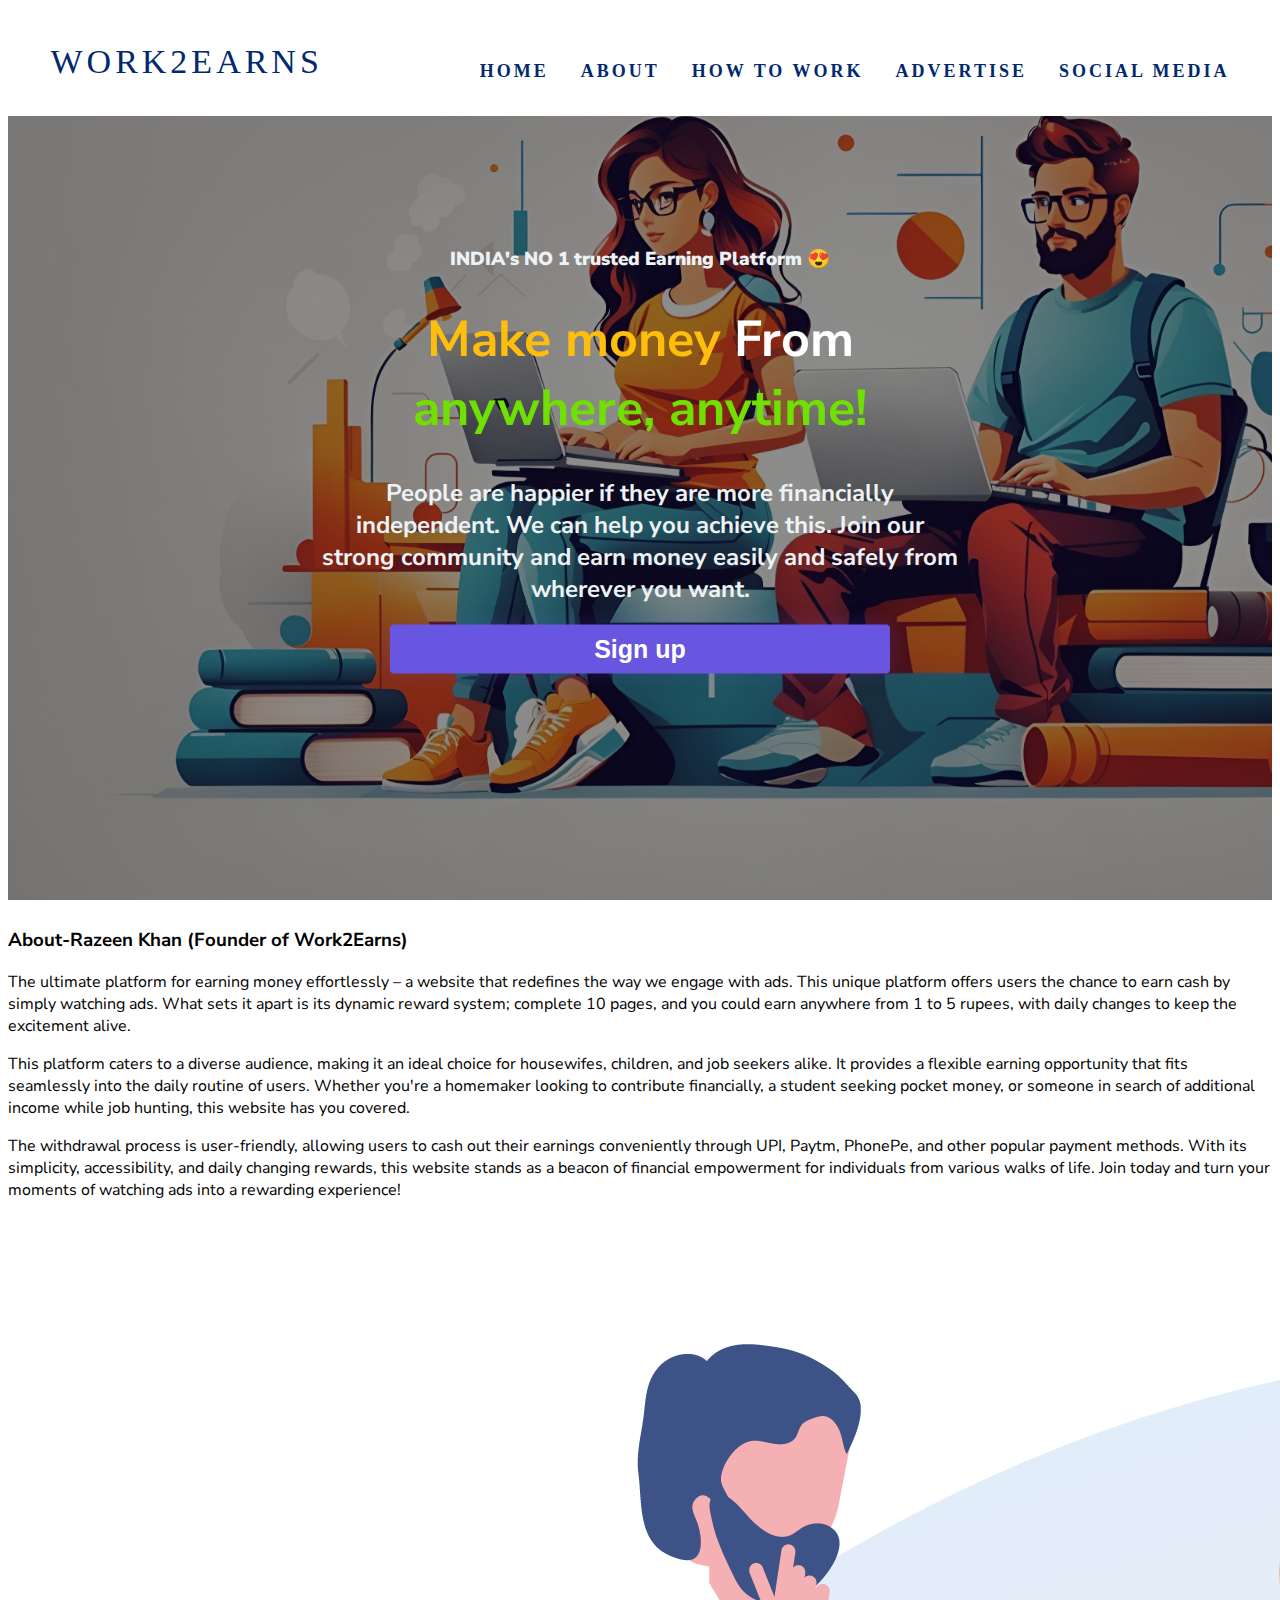
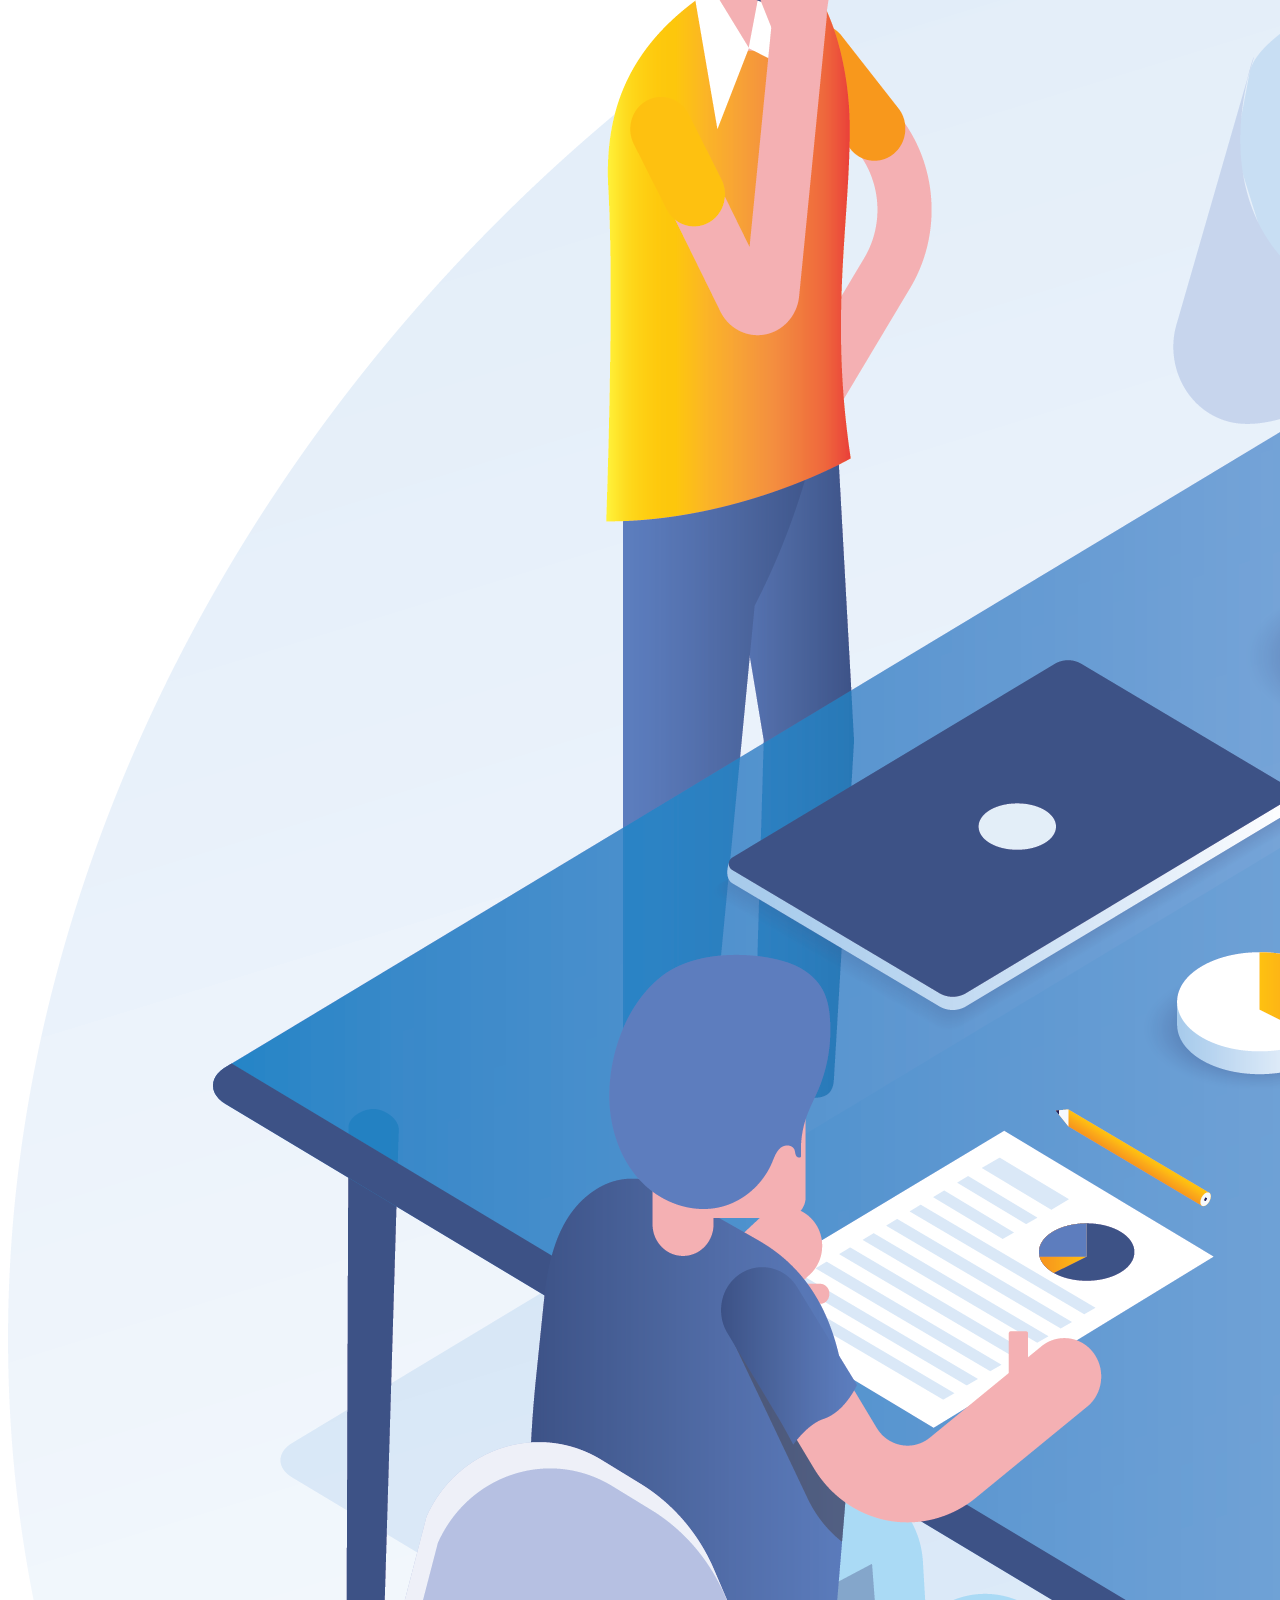
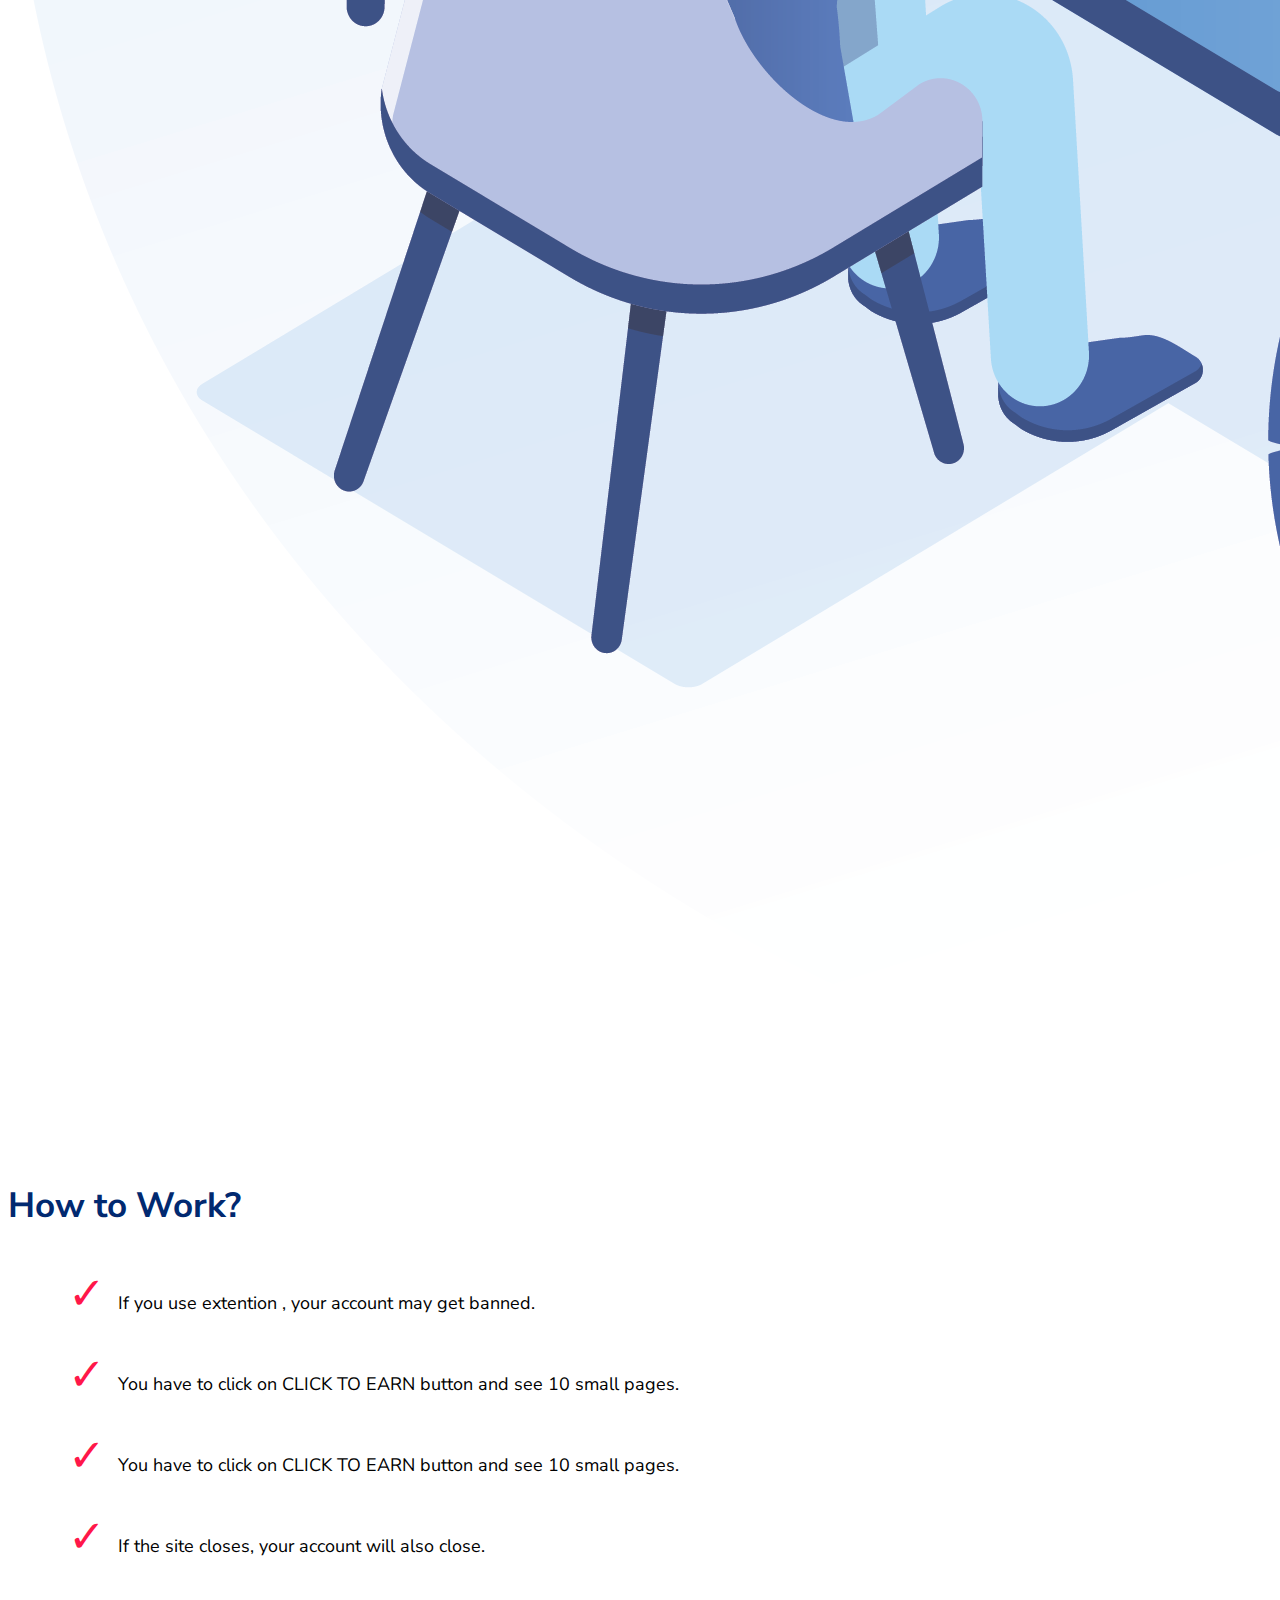
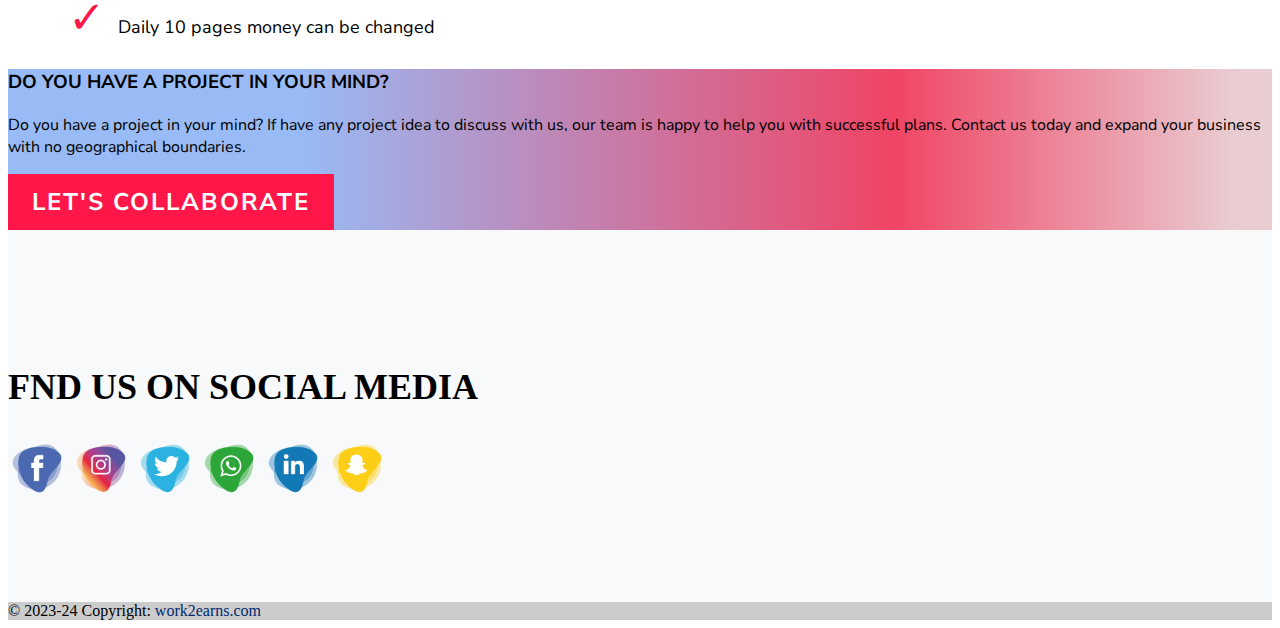
<file: index.html>
<!DOCTYPE html>
<html lang="en">
<head>
    <meta charset="UTF-8">
    <meta name="viewport" content="width=device-width, initial-scale=1.0">
    <title>Work2Earns</title>

    <!-- Bootstrap Cdn -->
    <link href="https://cdn.jsdelivr.net/npm/bootstrap@5.3.2/dist/css/bootstrap.min.css" rel="stylesheet" integrity="sha384-T3c6CoIi6uLrA9TneNEoa7RxnatzjcDSCmG1MXxSR1GAsXEV/Dwwykc2MPK8M2HN" crossorigin="anonymous">

    <link rel="stylesheet" href="./assets/css/style.css">
</head>
<body>
    

<!-- Navbar Starts Here -->


    <nav  class="" >
      <a class="logo" href="index.html">Work2earns</a>
      <div class="mobile-menu">
        <div class="line1"></div>
        <div class="line2"></div>
        <div class="line3"></div>
      </div>
      <ul class="nav-list">
        <li><a href="#hero">Home</a></li>
        <li><a href="#about">About</a></li>
        <li><a href="#howtowork">How to work</a></li>
        <!-- <li><a href="#">Features</a></li> -->  
        <li><a href="#adv">Advertise</a></li>
        <li><a href="#social-media">Social Media</a></li>

      </ul>
    </nav>


<section id="hero">
  <div class="container">

    <div class="row">

      <div class="col hero-text">
        <div class="container">
          <h3 class="pb-1" style="color: #edf2f4;"><b>INDIA's NO 1 trusted Earning Platform 😍</b></h3>
          <h1 class="pb-1">Make money <span style="color:white;"> From</span> <span style="color:#70e000 ;"> anywhere, anytime! </span></h1>
          <h2 class="pb-1 h4" style="color: #edf2f4;" >People are happier if they are more financially independent. We can help you achieve this. Join our strong community and earn money easily and safely from wherever you want.</h2>
          <!-- <button class="btn btn-primary fs-3 px-4 py-2 m-5">Play Store</button>
          <button class="btn btn-warning fs-3 px-4 py-2 m-5"> App Store</button> -->
        </div>    
        <div class="container2">
          <div>
           <a href="./ads1.html" style="text-decoration: none;"> <button class="reg hero-btn">Sign up</button></a>
          </div>
        </div>
      </div>
      <!-- <div class="col-lg-6">  
        <div class="container">
          <img src="./assets/img/first_hero_image.png" class="w-100 hero-img" alt="Hero Img">
        </div>
      </div> -->

    </div>
  </div>
  </section>

    <!-- ============================================================= -->
    <!-- SECTION STARTS HERE  -->
    <!-- ============================================================= -->
    <section id="about">
      <div class="container shadow-lg p-5 m-5" data-aos="flip-up">
        
        <h3 class="title2">About-Razeen Khan (Founder of Work2Earns)</h3>

        <p class="para">The ultimate platform for earning money effortlessly – a website that redefines the way we engage with ads. This unique platform offers users the chance to earn cash by simply watching ads. What sets it apart is its dynamic reward system; complete 10 pages, and you could earn anywhere from 1 to 5 rupees, with daily changes to keep the excitement alive.</p>

        <p class="para">This platform caters to a diverse audience, making it an ideal choice for housewifes, children, and job seekers alike. It provides a flexible earning opportunity that fits seamlessly into the daily routine of users. Whether you're a homemaker looking to contribute financially, a student seeking pocket money, or someone in search of additional income while job hunting, this website has you covered.</p>

        <p class="para">The withdrawal process is user-friendly, allowing users to cash out their earnings conveniently through UPI, Paytm, PhonePe, and other popular payment methods. With its simplicity, accessibility, and daily changing rewards, this website stands as a beacon of financial empowerment for individuals from various walks of life. Join today and turn your moments of watching ads into a rewarding experience!</p>
      </div>
    </section>
    <!-- ============================================================= -->
    <!-- SECTION ENDS HERE  -->
    <!-- ============================================================= -->
<section id="howtowork">
  <div class="container my-5">
    <div class="row">
      <div class="col-lg-6" data-aos="zoom-in-right">
        <img src="./assets/img/about-us.png" class="img-fluid"/>
      </div>
      <!--  -->
      <div class="col-lg-6" data-aos="zoom-in-left">
        <h3 class="title  text-center">How to Work?</h3>
        <ul class="property">
          <li>
            <span style="color: #ff1749; font-size:45px;">✓ </span>If you use extention , your account may get banned.

          </li>
          <li>
            <span style="color: #ff1749; font-size:45px;">✓ </span> You have to click on CLICK TO EARN  button and see 10 small pages.
          </li>
          <li>
            <span style="color: #ff1749; font-size:45px;">✓ </span>You have to click on CLICK TO EARN  button and see 10 small pages. 
          </li>
          <li>
            <span style="color: #ff1749; font-size:45px;">✓ </span>If the site closes, your account will also close.
          </li>
          <li>
            <span style="color: #ff1749; font-size:45px;">✓ </span>Daily 10 pages money can be changed

          </li>
        </ul>
      </div>
    </div>
   </div> 
  </section>
    <!--  -->

    <!-- ============================================================= -->
    <!-- SECTION STARTS HERE  -->
    <!-- ============================================================= -->

    <section id="adv">
      
      <div class="row p-5" style="background: linear-gradient(90deg, rgba(142,180,245,0.908000700280112) 23%, rgba(238,42,79,0.8799894957983193) 70%, rgba(230,198,204,0.8799894957983193) 97%);">
        
        <div class="col-lg-8 col-sm-12">
          
          <h3 class="title2 px-5">DO YOU HAVE A PROJECT IN YOUR MIND?</h3>
          <p class="para px-5">Do you have a project in your mind? If have any project idea to discuss with us, our team is happy to help you with successful plans. Contact us today and expand your business with no geographical boundaries.</p>
        </div>

        <div class="col-lg-4 col-sm-12 ">
          
        <button class="btn title2 contact-btn px-4 py-2">
         LET'S COLLABORATE
         </button>

        </div>
        
      </div>      

    </section>

    <!-- ============================================================= -->
    <!-- SECTION ENDS HERE  -->
    <!-- ============================================================= -->
<!-- Social Media Section -->
<section id="social-media">
	<div class="container text-center">
		<p>FND US ON SOCIAL MEDIA</p>
		<div class="social-icons">
			<a href="https://www.facebook.com/people/Perfect-Enterprises-Washim/100069347734131/"><img src=".\assets\img\facebook-icon.png"></a>
			<a href="#"><img src=".\assets\img\instagram-icon.png"></a>
			<a href="#"><img src=".\assets\img\twitter-icon.png"></a>
			<a href="https://api.whatsapp.com/send/?phone=917028053339&text=great+work&type=phone_number&app_absent=0"><img src=".\assets\img\whatsapp-icon.png"></a>
			<a href="#"><img src=".\assets\img\linkedin-icon.png"></a>
			<a href="#"><img src=".\assets\img\snapchat-icon.png"></a>
		</div>
	</div>
</section>



<footer class="bg-light text-center text-lg-start">
  <!-- Copyright -->
  <div class="text-center p-3" style="background-color: rgba(0, 0, 0, 0.2);">
    © 2023-24 Copyright:
    <a class="text-dark" href="https://mdbootstrap.com/">work2earns.com</a>
  </div>
  <!-- Copyright -->
</footer>






<script src="./assets/js/mobile-navbar.js"></script>
<!-- Bootstrap Cdn -->
<script src="https://cdn.jsdelivr.net/npm/bootstrap@5.3.2/dist/js/bootstrap.bundle.min.js" integrity="sha384-C6RzsynM9kWDrMNeT87bh95OGNyZPhcTNXj1NW7RuBCsyN/o0jlpcV8Qyq46cDfL" crossorigin="anonymous"></script>
</body>
</html>
</file>
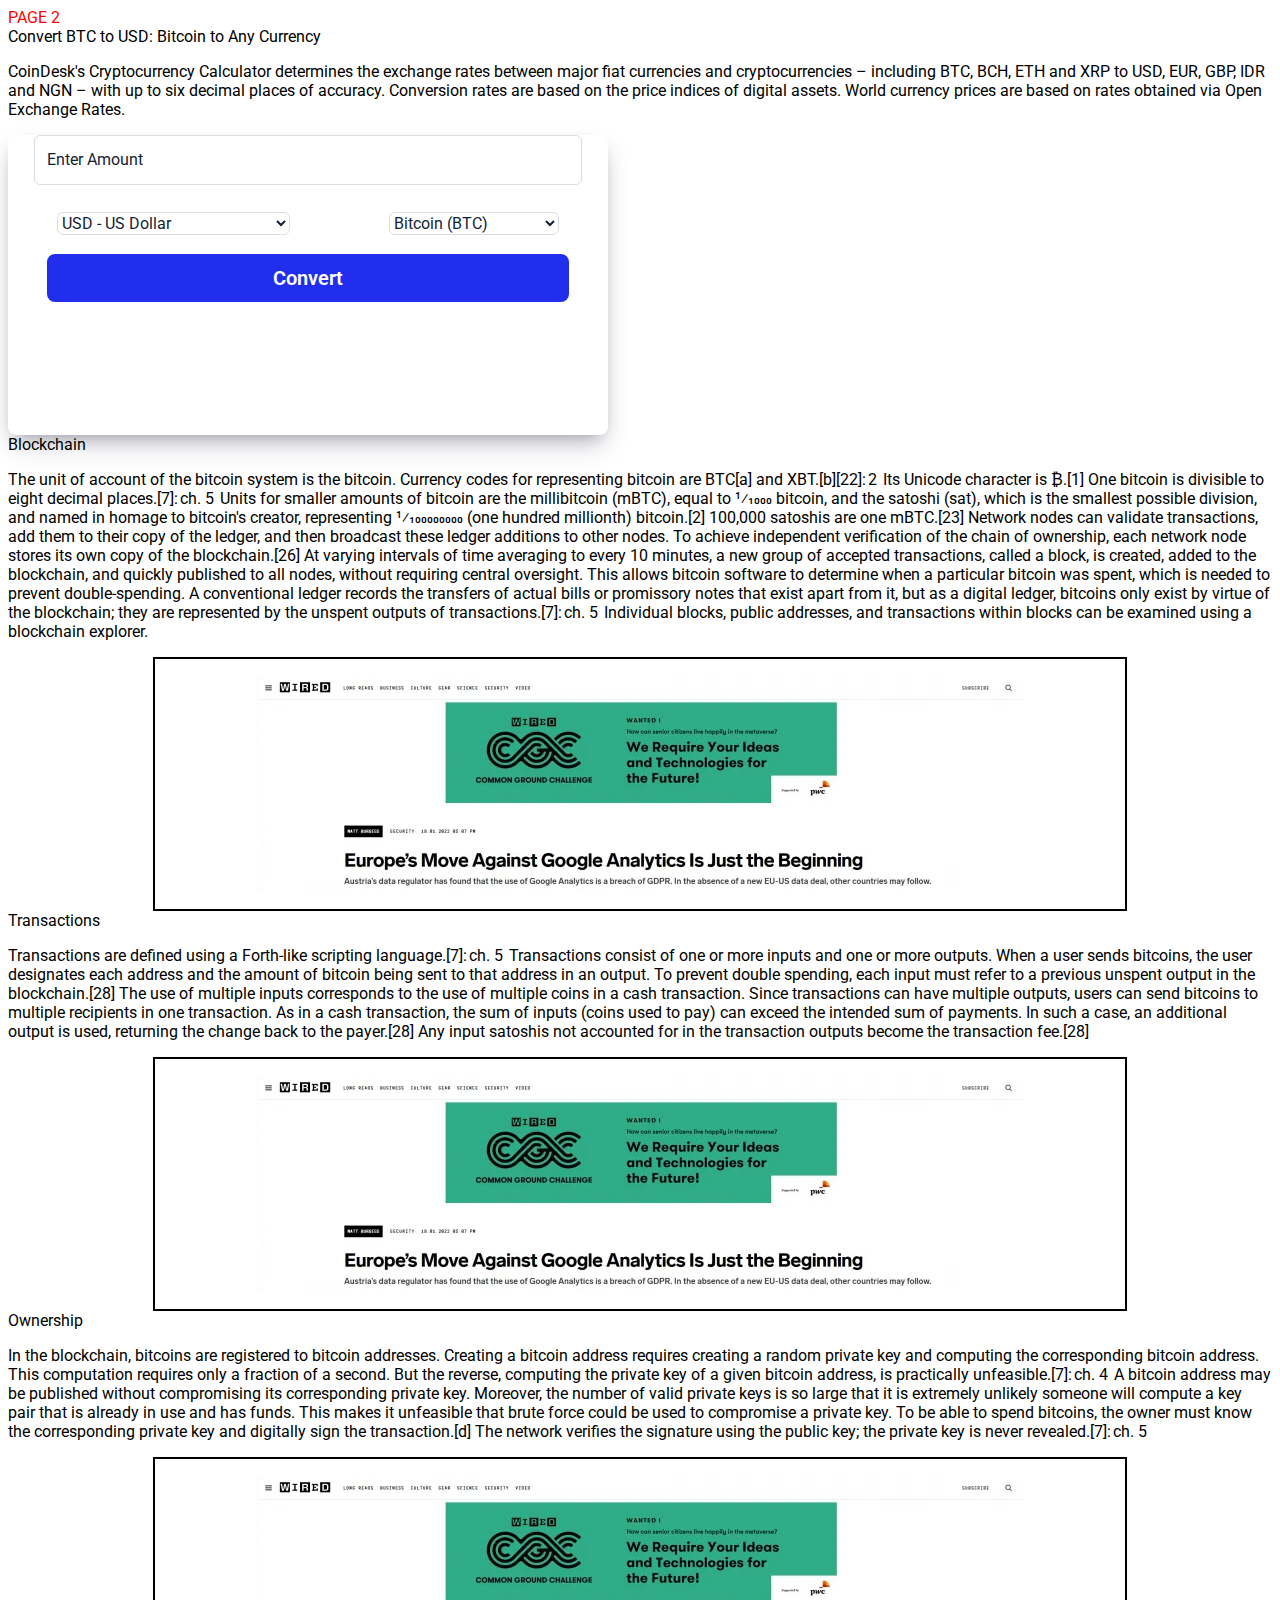
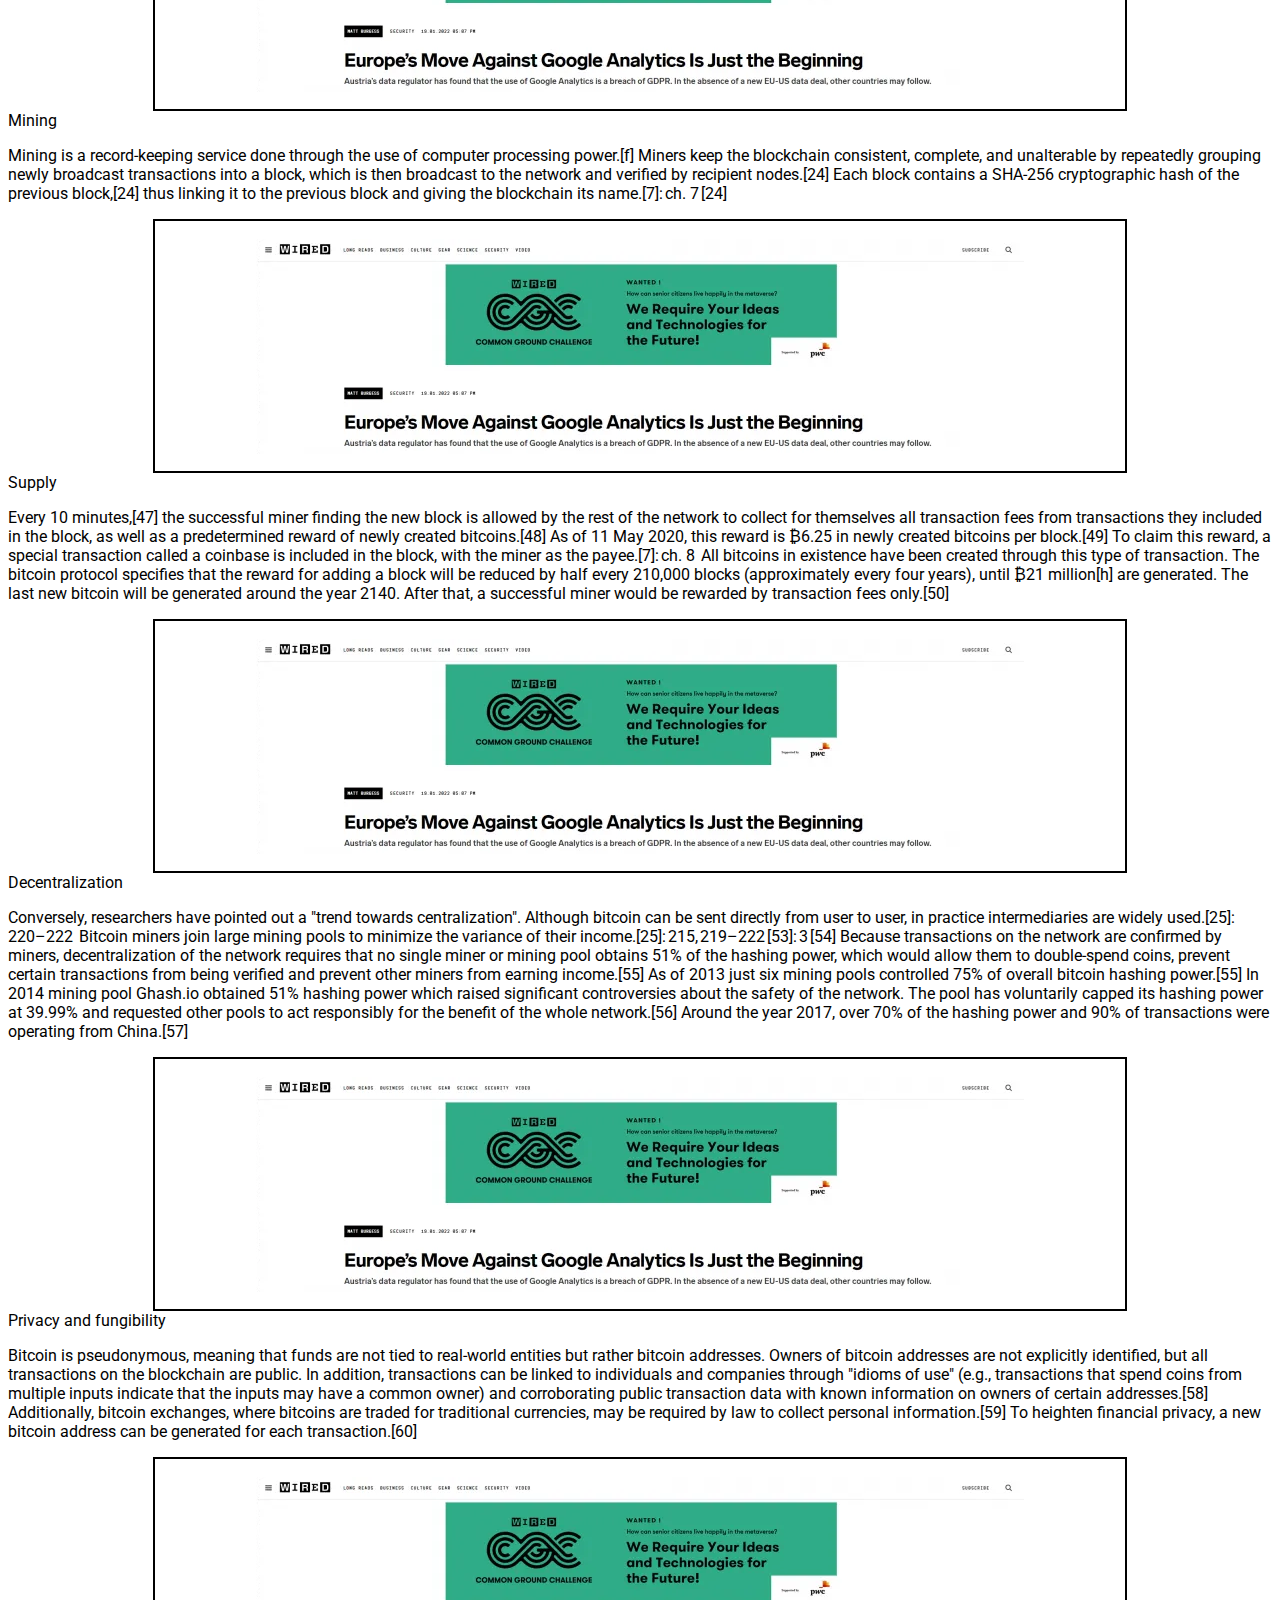
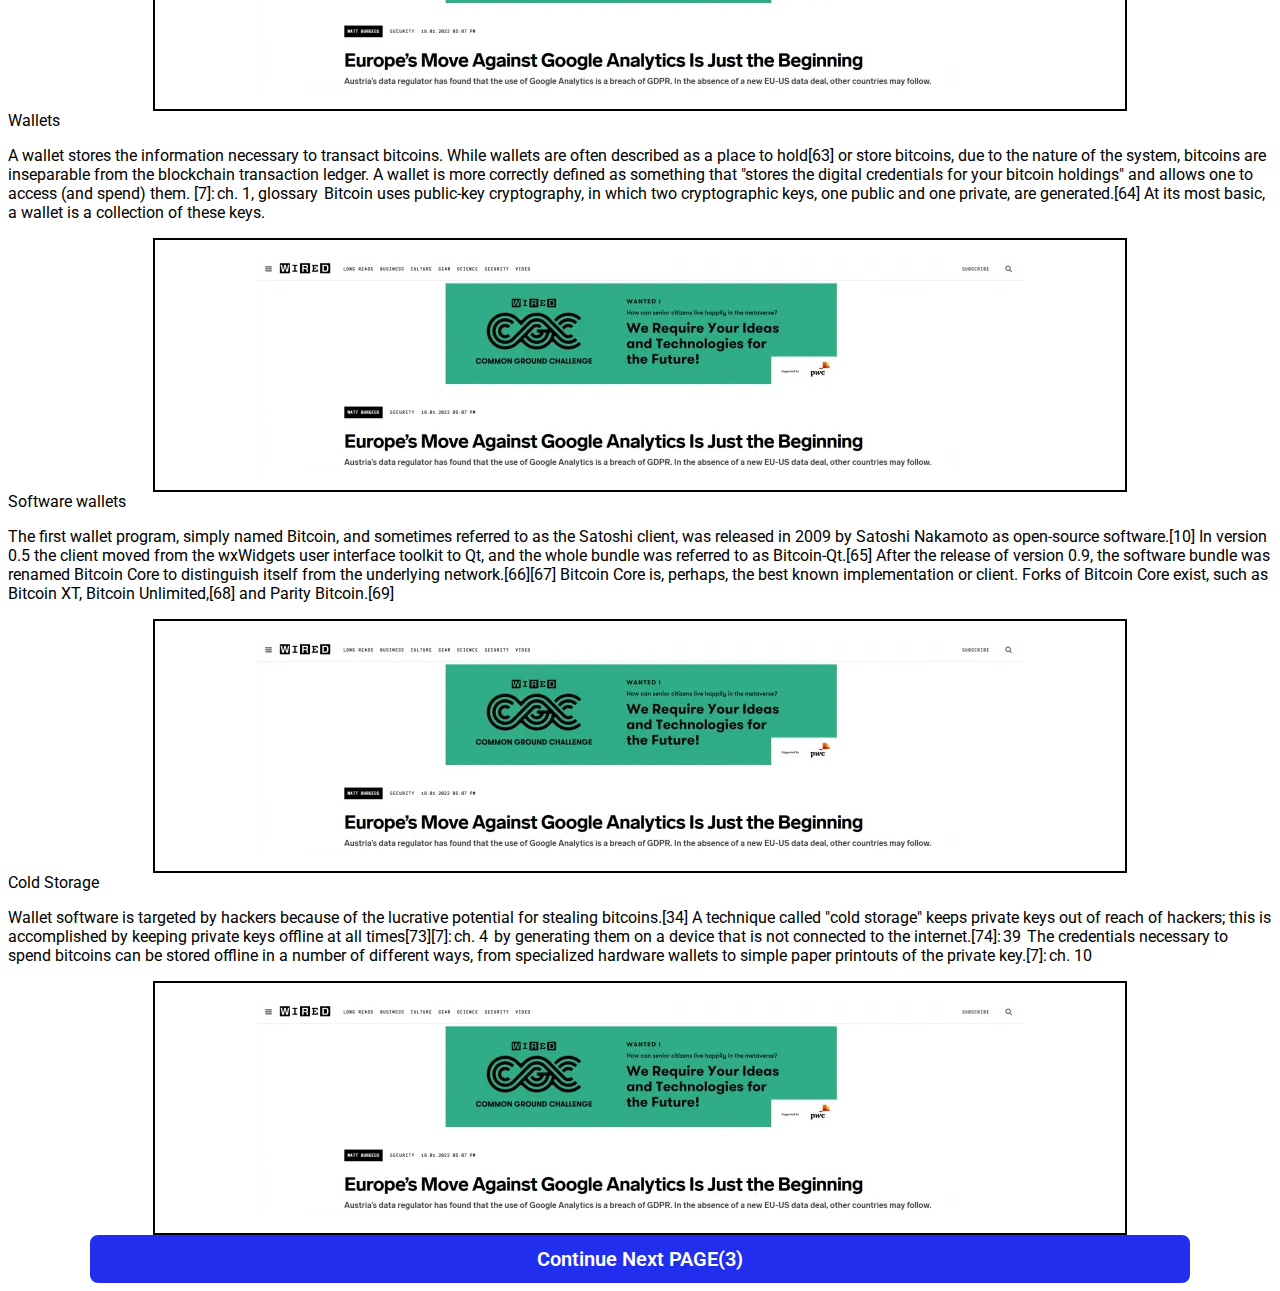
<file: ads2.html>
<!DOCTYPE html>
<html lang="en">
<head>
    <meta charset="UTF-8">
    <meta name="viewport" content="width=device-width, initial-scale=1.0">
    <title>Work2Earns</title>

    <!-- Bootstrap Cdn -->
    <link href="https://cdn.jsdelivr.net/npm/bootstrap@5.3.2/dist/css/bootstrap.min.css" rel="stylesheet" integrity="sha384-T3c6CoIi6uLrA9TneNEoa7RxnatzjcDSCmG1MXxSR1GAsXEV/Dwwykc2MPK8M2HN" crossorigin="anonymous">

    <link rel="stylesheet" href="./assets/css/ads.css">
</head>
<body>
    <!-- <div class="ads-block d-flex justify-content-center" >
      <img src="./assets/img/ads/970x250-in-situ-min-768x215.webp" alt="">
    </div> -->

    <div class="h1 text-center m-5">
        <span style="color: red;">PAGE 2</span>
      </div>
<div class="container">
  <div class="h1">
      Convert BTC to USD: Bitcoin to Any Currency
    </div>
  <p>CoinDesk's Cryptocurrency Calculator determines the exchange rates between major fiat currencies and cryptocurrencies – including BTC, BCH, ETH and XRP to USD, EUR, GBP, IDR and NGN – with up to six decimal places of accuracy. Conversion rates are based on the price indices of digital assets. World currency prices are based on rates obtained via Open Exchange Rates.</p>
</div>
        
    <div class="convertor d-flex justify-content-center my-5"> 
        <div class="container1" py-4>
    
            <form action="">
    
                <input type="text" name="amount" id="amount" placeholder="Enter Amount" required>
    
                <label id="fromCurrencyName"></label>
                <div id="select-field">
    
                    <select name="fromCurrency" id="fromCurrency" onchange="showFromCurrencyName()">
                        <option value="USD" selected="">USD - US Dollar</option>
                        <option value="EUR">EUR - Euro</option>
                        <option value="GBP">GBP - British Pound</option>
                        <option value="CAD">CAD - Canadian Dollar</option>
                        <option value="AUD">AUD - Australian Dollar</option>
                        <option value="JPY">JPY - Japanese Yen</option>
                        <option value="INR">INR - India Rupee</option>
                        <option value="NZD">NZD - New Zealand Dollar</option>
                        <option value="CHF">CHF - Swiss Franc</option>
                        <option value="ZAR">ZAR - South African Rand</option>
                        <option value="BGN">BGN - Bulgarian Lev</option>
                        <option value="SGD">SGD - Singapore Dollar</option>
                        <option value="HKD">HKD - Hong Kong Dollar</option>
                        <option value="SEK">SEK - Swedish Krona</option>
                        <option value="THB">THB - Thai Baht</option>
                        <option value="HUF">HUF - Hungarian Forint</option>
                        <option value="CNY">CNY - Chinese Yuan Renminbi</option>
                        <option value="NOK">NOK - Norwegian Krone</option>
                        <option value="MXN">MXN - Mexican Peso</option>
                        <option value="GHS">GHS - Ghanians Cedi</option>
                        <option value="NGN">NGN - Nigerian Naira</option>
                    </select>
        
                    
                    <select name="toCurrency" id="toCurrency" onchange="showCurrencyName()">
                        <option value="BTC">Bitcoin (BTC)</option>
                        <option value="ETH">Ethereum (ETH)</option>
                        <option value="USDT">Tether (USDT)</option>
                        <option value="BNB">Binance Coin (BNB)</option>
                        <option value="USDC">USD Coin (USDC)</option>
                        <option value="XRP">XRP (XRP)</option>
                        <option value="BUSD">Binance USD (BUSD)</option>
                        <option value="ADA">cardano (ADA)</option>
                        <option value="DOGE">Dogecoin (DOGE)</option>
                        <option value="MATIC">Polygon (MATIC)</option>
                        <option value="SOL">Solana (SOL)</option>
                        <option value="DOT">Polkadot (DOT)</option>
                        <option value="SHIB">Shiba Inu (SHIB)</option>
                        <option value="LTC">Litecoin (LTC)</option>
                        <option value="TRX">Tron (TRX)</option>
                        <option value="AVAX">Avalanche (AVAX)</option>
                    </select>
    
                </div>
    
                <br>
    
                <button type="button" id="convert" class="primary-btn">
                    Convert
                </button>
    
            </form>
    
            <p id="result"></p>
        </div>
      </div>

      <div class="container">
        <div class="h1">
          Blockchain
        </div>
        <p>The unit of account of the bitcoin system is the bitcoin. Currency codes for representing bitcoin are BTC[a] and XBT.[b][22]: 2  Its Unicode character is ₿.[1] One bitcoin is divisible to eight decimal places.[7]: ch. 5  Units for smaller amounts of bitcoin are the millibitcoin (mBTC), equal to 1⁄1000 bitcoin, and the satoshi (sat), which is the smallest possible division, and named in homage to bitcoin's creator, representing 1⁄100000000 (one hundred millionth) bitcoin.[2] 100,000 satoshis are one mBTC.[23]
          Network nodes can validate transactions, add them to their copy of the ledger, and then broadcast these ledger additions to other nodes. To achieve independent verification of the chain of ownership, each network node stores its own copy of the blockchain.[26] At varying intervals of time averaging to every 10 minutes, a new group of accepted transactions, called a block, is created, added to the blockchain, and quickly published to all nodes, without requiring central oversight. This allows bitcoin software to determine when a particular bitcoin was spent, which is needed to prevent double-spending. A conventional ledger records the transfers of actual bills or promissory notes that exist apart from it, but as a digital ledger, bitcoins only exist by virtue of the blockchain; they are represented by the unspent outputs of transactions.[7]: ch. 5 

          Individual blocks, public addresses, and transactions within blocks can be examined using a blockchain explorer.
        </p>
      </div>
      <div class="ads-block d-flex justify-content-center" >
        <img src="./assets/img/ads/970x250-in-situ-min-768x215.webp" alt="">
      </div>

      <div class="container">
        <div class="h1">
          Transactions
        </div>
        <p>
          Transactions are defined using a Forth-like scripting language.[7]: ch. 5  Transactions consist of one or more inputs and one or more outputs. When a user sends bitcoins, the user designates each address and the amount of bitcoin being sent to that address in an output. To prevent double spending, each input must refer to a previous unspent output in the blockchain.[28] The use of multiple inputs corresponds to the use of multiple coins in a cash transaction. Since transactions can have multiple outputs, users can send bitcoins to multiple recipients in one transaction. As in a cash transaction, the sum of inputs (coins used to pay) can exceed the intended sum of payments. In such a case, an additional output is used, returning the change back to the payer.[28] Any input satoshis not accounted for in the transaction outputs become the transaction fee.[28]
        </p>
      </div>
      <div class="ads-block d-flex justify-content-center" >
        <img src="./assets/img/ads/970x250-in-situ-min-768x215.webp" alt="">
      </div>

      <div class="container">
        <div class="h1">
          Ownership
        </div>
        <p>
          In the blockchain, bitcoins are registered to bitcoin addresses. Creating a bitcoin address requires creating a random private key and computing the corresponding bitcoin address. This computation requires only a fraction of a second. But the reverse, computing the private key of a given bitcoin address, is practically unfeasible.[7]: ch. 4  A bitcoin address may be published without compromising its corresponding private key. Moreover, the number of valid private keys is so large that it is extremely unlikely someone will compute a key pair that is already in use and has funds. This makes it unfeasible that brute force could be used to compromise a private key. To be able to spend bitcoins, the owner must know the corresponding private key and digitally sign the transaction.[d] The network verifies the signature using the public key; the private key is never revealed.[7]: ch. 5 
        </p>
      </div>
      <div class="ads-block d-flex justify-content-center" >
        <img src="./assets/img/ads/970x250-in-situ-min-768x215.webp" alt="">
      </div>

      <div class="container">
        <div class="h1">
          Mining
        </div>
        <p>Mining is a record-keeping service done through the use of computer processing power.[f] Miners keep the blockchain consistent, complete, and unalterable by repeatedly grouping newly broadcast transactions into a block, which is then broadcast to the network and verified by recipient nodes.[24] Each block contains a SHA-256 cryptographic hash of the previous block,[24] thus linking it to the previous block and giving the blockchain its name.[7]: ch. 7 [24]
        </p>
      </div>
      <div class="ads-block d-flex justify-content-center" >
        <img src="./assets/img/ads/970x250-in-situ-min-768x215.webp" alt="">
      </div>
      <div class="container">
        <div class="h1">
          Supply
        </div>
        <p>Every 10 minutes,[47] the successful miner finding the new block is allowed by the rest of the network to collect for themselves all transaction fees from transactions they included in the block, as well as a predetermined reward of newly created bitcoins.[48] As of 11 May 2020, this reward is ₿6.25 in newly created bitcoins per block.[49] To claim this reward, a special transaction called a coinbase is included in the block, with the miner as the payee.[7]: ch. 8  All bitcoins in existence have been created through this type of transaction. The bitcoin protocol specifies that the reward for adding a block will be reduced by half every 210,000 blocks (approximately every four years), until ₿21 million[h] are generated. The last new bitcoin will be generated around the year 2140. After that, a successful miner would be rewarded by transaction fees only.[50]
        </p>
      </div>
      <div class="ads-block d-flex justify-content-center" >
        <img src="./assets/img/ads/970x250-in-situ-min-768x215.webp" alt="">
      </div>


      <div class="container">
        <div class="h1">
          Decentralization
        </div>
        <p>Conversely, researchers have pointed out a "trend towards centralization". Although bitcoin can be sent directly from user to user, in practice intermediaries are widely used.[25]: 220–222  Bitcoin miners join large mining pools to minimize the variance of their income.[25]: 215, 219–222 [53]: 3 [54] Because transactions on the network are confirmed by miners, decentralization of the network requires that no single miner or mining pool obtains 51% of the hashing power, which would allow them to double-spend coins, prevent certain transactions from being verified and prevent other miners from earning income.[55] As of 2013 just six mining pools controlled 75% of overall bitcoin hashing power.[55] In 2014 mining pool Ghash.io obtained 51% hashing power which raised significant controversies about the safety of the network. The pool has voluntarily capped its hashing power at 39.99% and requested other pools to act responsibly for the benefit of the whole network.[56] Around the year 2017, over 70% of the hashing power and 90% of transactions were operating from China.[57]

        </p>
      </div>
      <div class="ads-block d-flex justify-content-center" >
        <img src="./assets/img/ads/970x250-in-situ-min-768x215.webp" alt="">
      </div>

      <div class="container">
        <div class="h1">
          Privacy and fungibility

        </div>
        <p>Bitcoin is pseudonymous, meaning that funds are not tied to real-world entities but rather bitcoin addresses. Owners of bitcoin addresses are not explicitly identified, but all transactions on the blockchain are public. In addition, transactions can be linked to individuals and companies through "idioms of use" (e.g., transactions that spend coins from multiple inputs indicate that the inputs may have a common owner) and corroborating public transaction data with known information on owners of certain addresses.[58] Additionally, bitcoin exchanges, where bitcoins are traded for traditional currencies, may be required by law to collect personal information.[59] To heighten financial privacy, a new bitcoin address can be generated for each transaction.[60]

        </p>
      </div>
      <div class="ads-block d-flex justify-content-center" >
        <img src="./assets/img/ads/970x250-in-situ-min-768x215.webp" alt="">
      </div>

      <div class="container">
        <div class="h1">
          Wallets
        </div>
        <p>A wallet stores the information necessary to transact bitcoins. While wallets are often described as a place to hold[63] or store bitcoins, due to the nature of the system, bitcoins are inseparable from the blockchain transaction ledger. A wallet is more correctly defined as something that "stores the digital credentials for your bitcoin holdings" and allows one to access (and spend) them. [7]: ch. 1, glossary  Bitcoin uses public-key cryptography, in which two cryptographic keys, one public and one private, are generated.[64] At its most basic, a wallet is a collection of these keys.

        </p>
      </div>
      <div class="ads-block d-flex justify-content-center" >
        <img src="./assets/img/ads/970x250-in-situ-min-768x215.webp" alt="">
      </div>


      <div class="container">
        <div class="h1">
          Software wallets

        </div>
        <p>The first wallet program, simply named Bitcoin, and sometimes referred to as the Satoshi client, was released in 2009 by Satoshi Nakamoto as open-source software.[10] In version 0.5 the client moved from the wxWidgets user interface toolkit to Qt, and the whole bundle was referred to as Bitcoin-Qt.[65] After the release of version 0.9, the software bundle was renamed Bitcoin Core to distinguish itself from the underlying network.[66][67] Bitcoin Core is, perhaps, the best known implementation or client. Forks of Bitcoin Core exist, such as Bitcoin XT, Bitcoin Unlimited,[68] and Parity Bitcoin.[69]

        </p>
      </div>
      <div class="ads-block d-flex justify-content-center" >
        <img src="./assets/img/ads/970x250-in-situ-min-768x215.webp" alt="">
      </div>


      <div class="container">
        <div class="h1">
          Cold Storage
        </div>
        <p>Wallet software is targeted by hackers because of the lucrative potential for stealing bitcoins.[34] A technique called "cold storage" keeps private keys out of reach of hackers; this is accomplished by keeping private keys offline at all times[73][7]: ch. 4  by generating them on a device that is not connected to the internet.[74]: 39  The credentials necessary to spend bitcoins can be stored offline in a number of different ways, from specialized hardware wallets to simple paper printouts of the private key.[7]: ch. 10 

        </p>
      </div>
      <div class="ads-block d-flex justify-content-center" >
        <img src="./assets/img/ads/970x250-in-situ-min-768x215.webp" alt="">
      </div>

<div class="container m-5">
  <a href="./ads3.html" style="text-decoration: none;">

    <button type="button" id="nxtpg" class="primary-btn" >
    Continue Next PAGE(3)
    </button>
  </a>

  </div>

<!-- Bitcoin Js -->
<script src="./assets/js/bitconvertor.js"></script>
<!-- Bootstrap Cdn -->
<script src="https://cdn.jsdelivr.net/npm/bootstrap@5.3.2/dist/js/bootstrap.bundle.min.js" integrity="sha384-C6RzsynM9kWDrMNeT87bh95OGNyZPhcTNXj1NW7RuBCsyN/o0jlpcV8Qyq46cDfL" crossorigin="anonymous"></script>
</body>
</html>
</file>
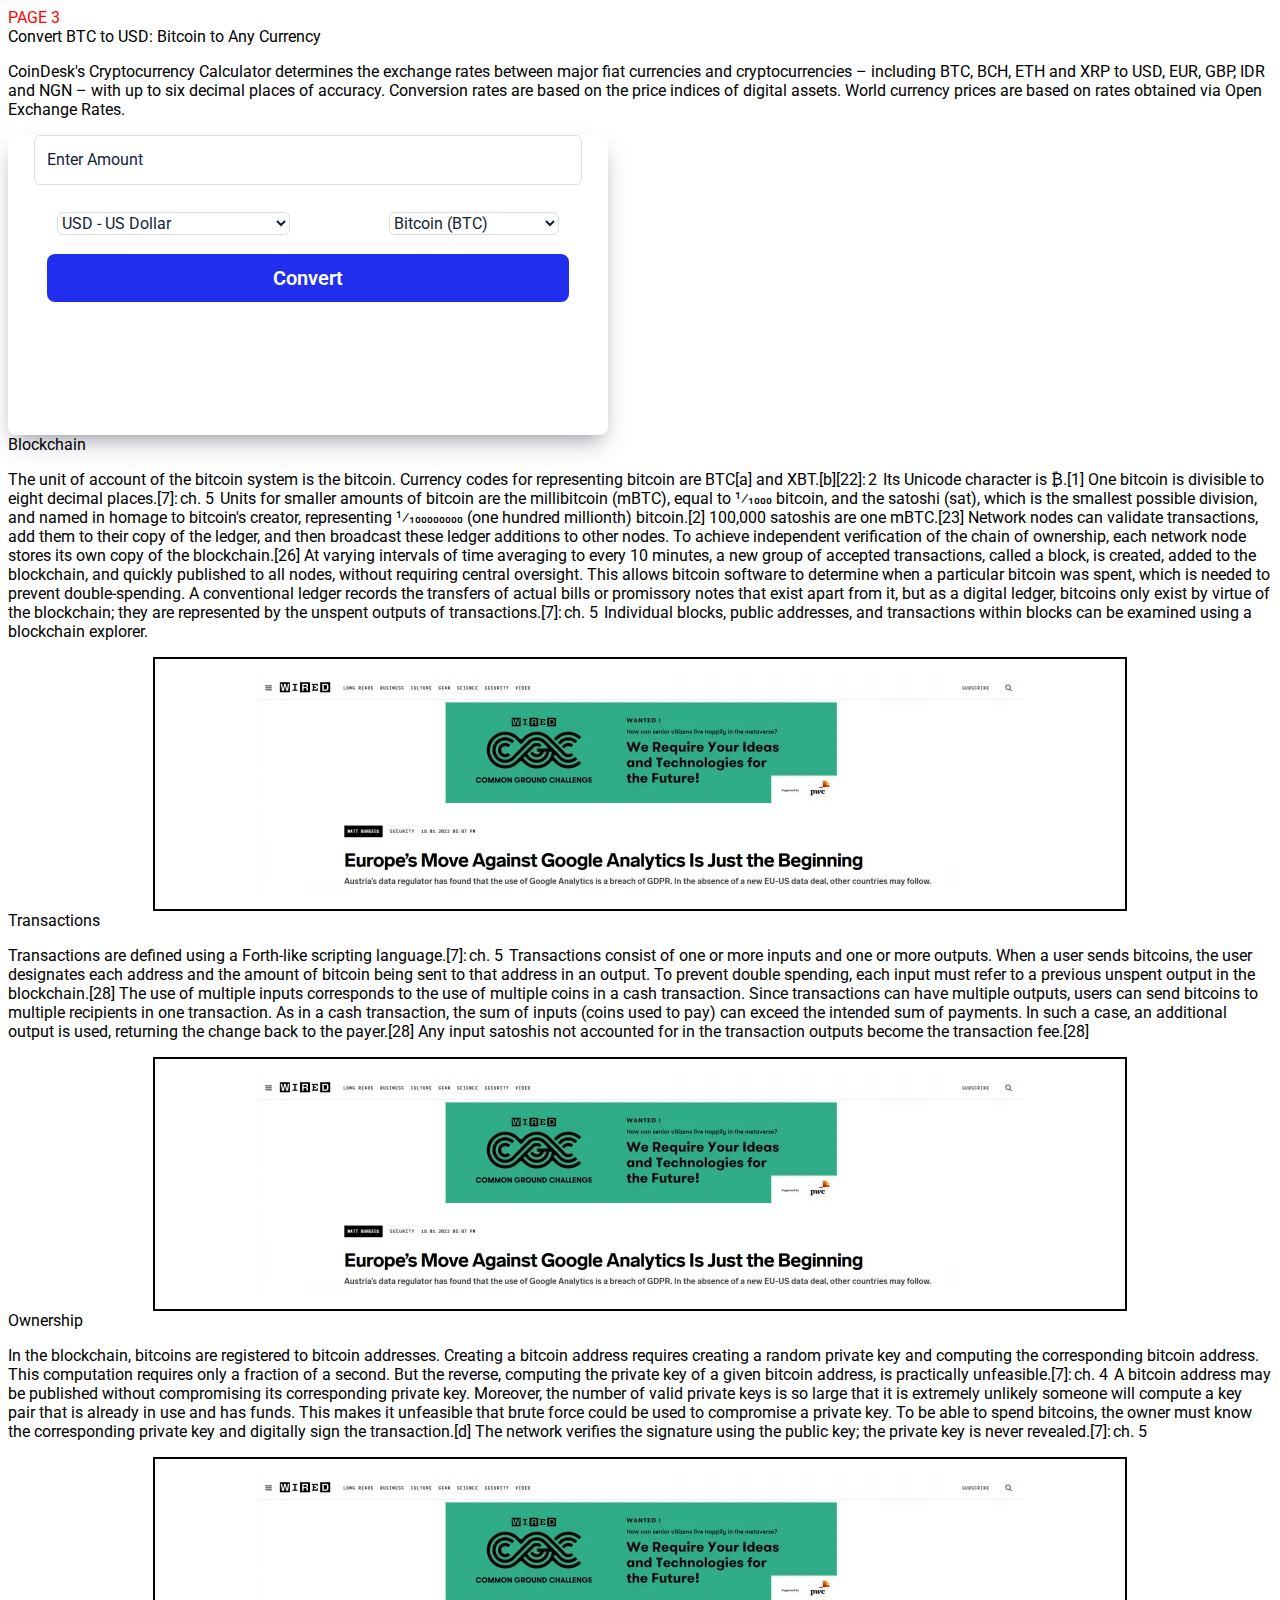
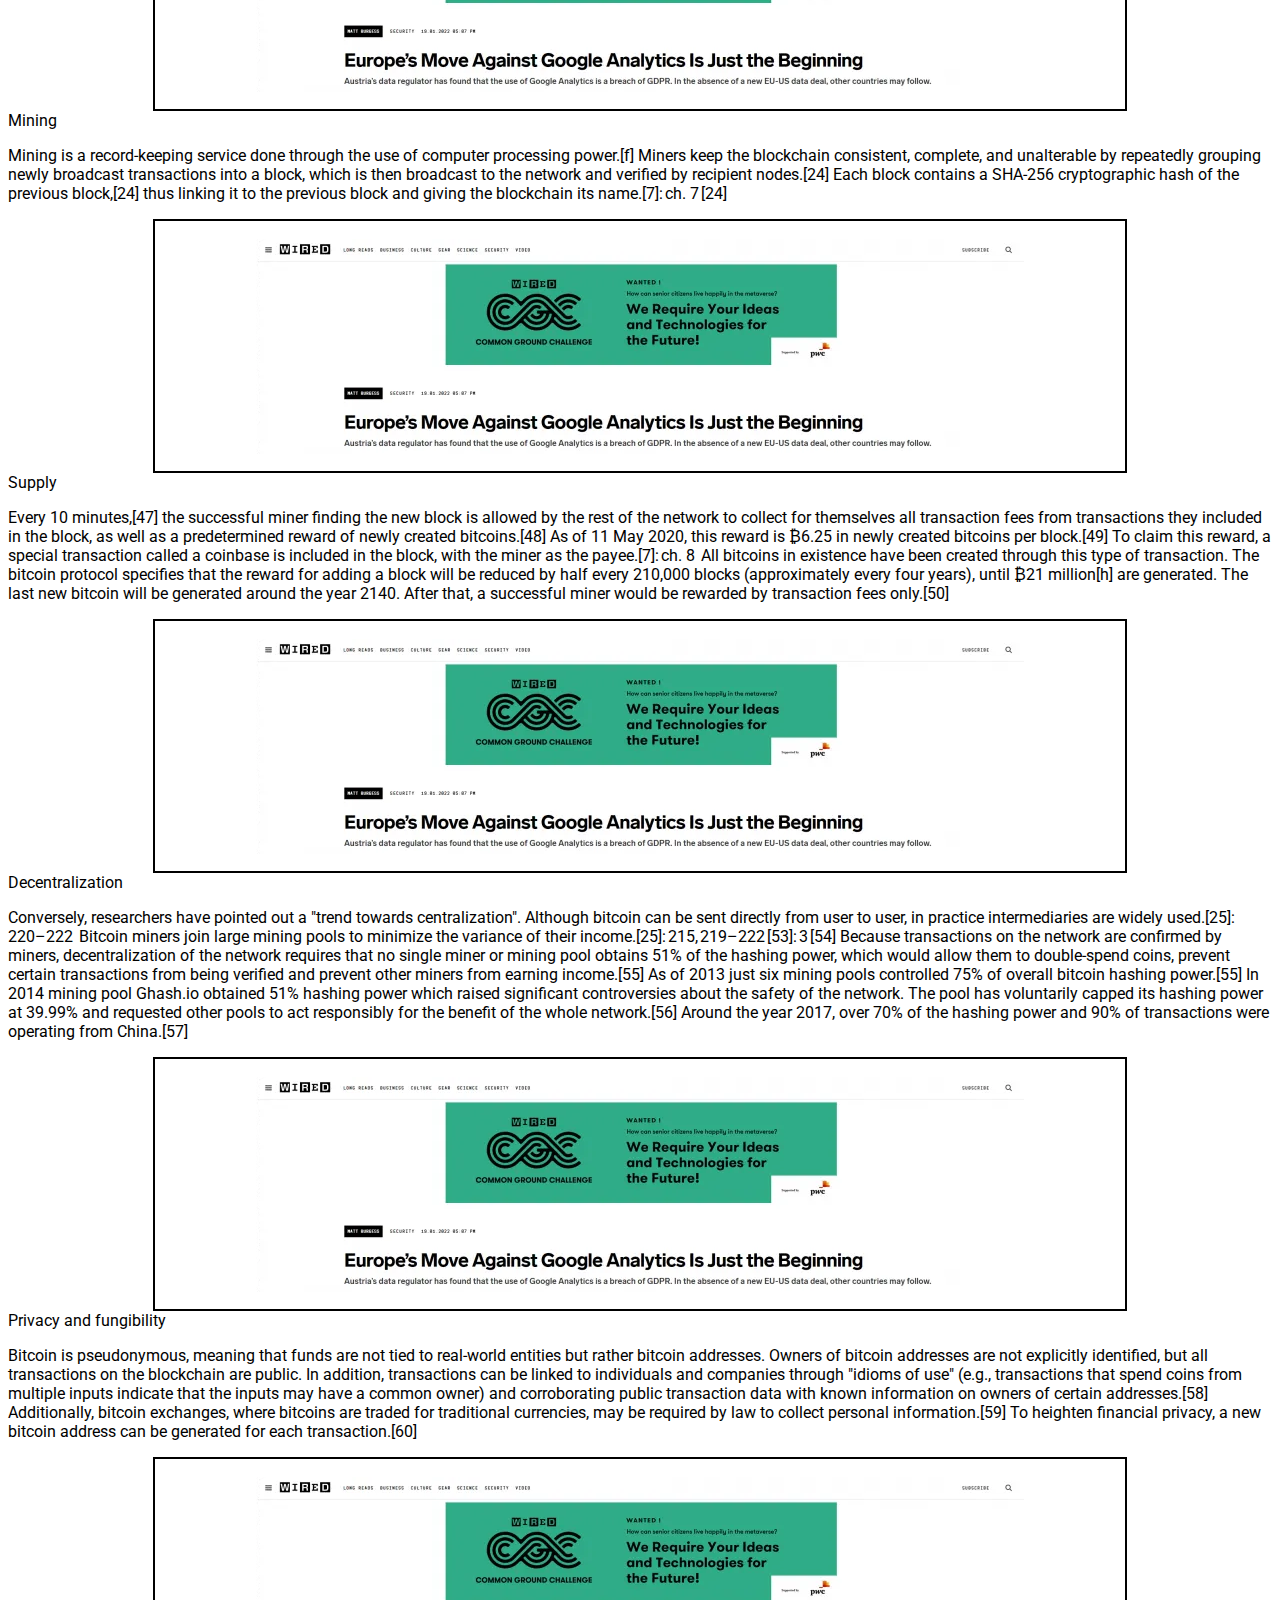
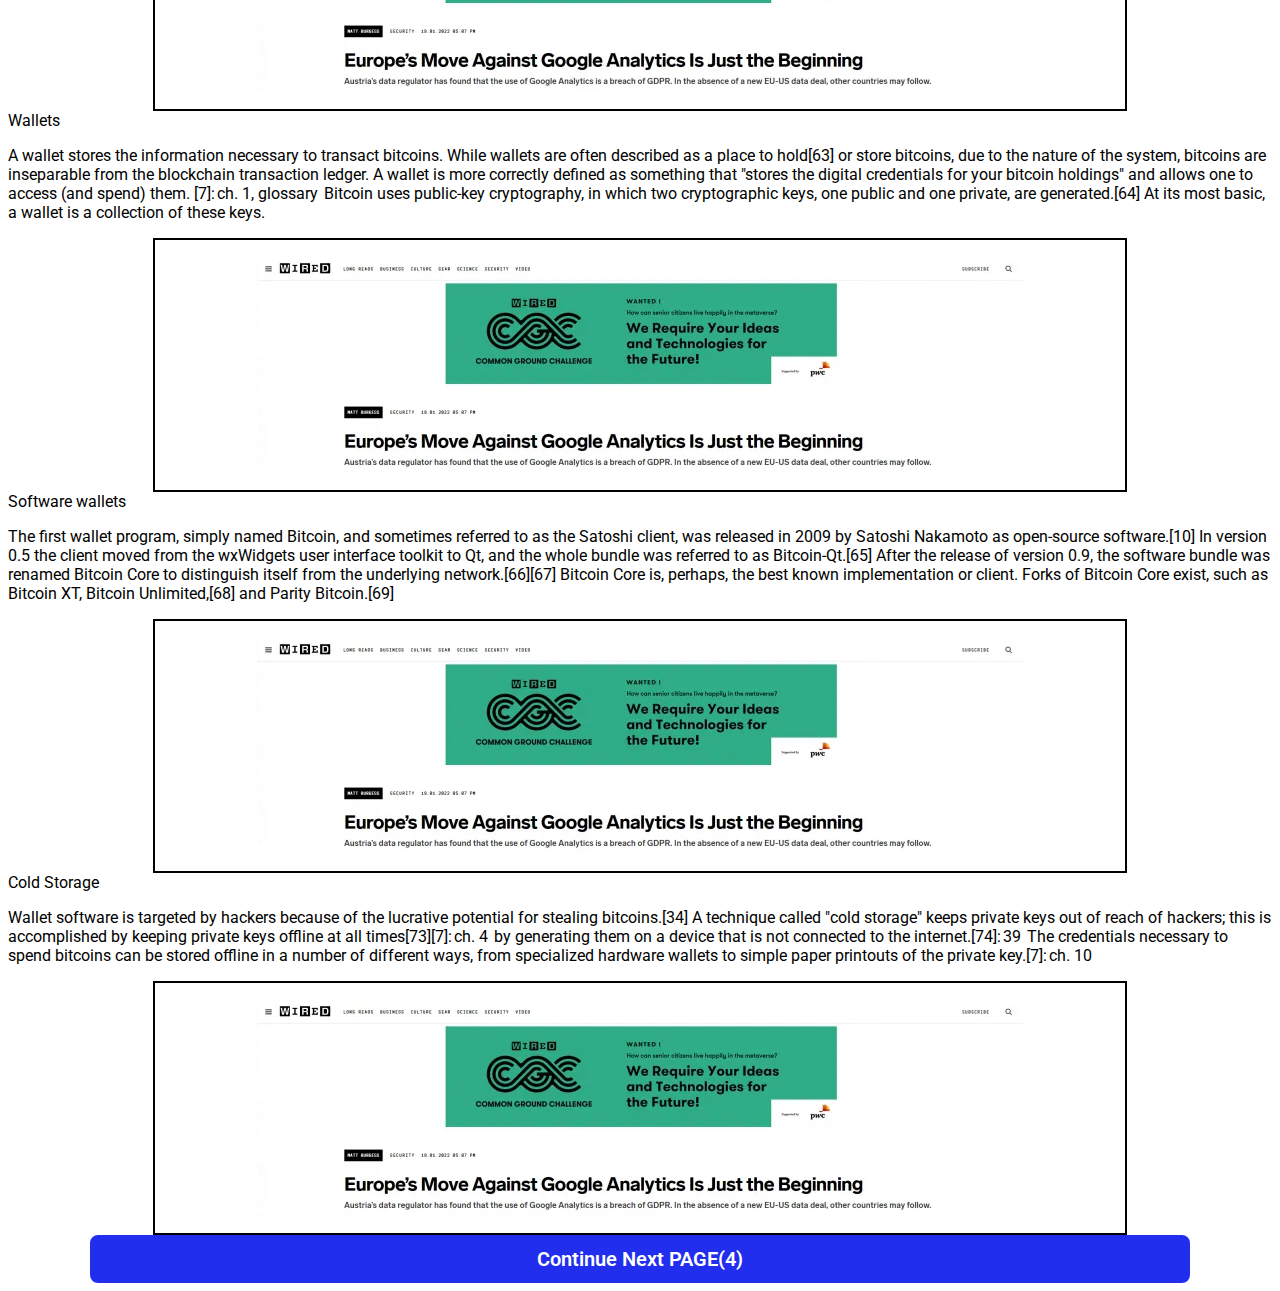
<file: ads3.html>
<!DOCTYPE html>
<html lang="en">
<head>
    <meta charset="UTF-8">
    <meta name="viewport" content="width=device-width, initial-scale=1.0">
    <title>Work2Earns</title>

    <!-- Bootstrap Cdn -->
    <link href="https://cdn.jsdelivr.net/npm/bootstrap@5.3.2/dist/css/bootstrap.min.css" rel="stylesheet" integrity="sha384-T3c6CoIi6uLrA9TneNEoa7RxnatzjcDSCmG1MXxSR1GAsXEV/Dwwykc2MPK8M2HN" crossorigin="anonymous">

    <link rel="stylesheet" href="./assets/css/ads.css">
</head>
<body>
    <!-- <div class="ads-block d-flex justify-content-center" >
      <img src="./assets/img/ads/970x250-in-situ-min-768x215.webp" alt="">
    </div> -->

    <div class="h1 text-center m-5">
        <span style="color: red;">PAGE 3</span>
    </div>

<div class="container">
  <div class="h1">
      Convert BTC to USD: Bitcoin to Any Currency
    </div>
  <p>CoinDesk's Cryptocurrency Calculator determines the exchange rates between major fiat currencies and cryptocurrencies – including BTC, BCH, ETH and XRP to USD, EUR, GBP, IDR and NGN – with up to six decimal places of accuracy. Conversion rates are based on the price indices of digital assets. World currency prices are based on rates obtained via Open Exchange Rates.</p>
</div>
        
    <div class="convertor d-flex justify-content-center my-5"> 
        <div class="container1" py-4>
    
            <form action="">
    
                <input type="text" name="amount" id="amount" placeholder="Enter Amount" required>
    
                <label id="fromCurrencyName"></label>
                <div id="select-field">
    
                    <select name="fromCurrency" id="fromCurrency" onchange="showFromCurrencyName()">
                        <option value="USD" selected="">USD - US Dollar</option>
                        <option value="EUR">EUR - Euro</option>
                        <option value="GBP">GBP - British Pound</option>
                        <option value="CAD">CAD - Canadian Dollar</option>
                        <option value="AUD">AUD - Australian Dollar</option>
                        <option value="JPY">JPY - Japanese Yen</option>
                        <option value="INR">INR - India Rupee</option>
                        <option value="NZD">NZD - New Zealand Dollar</option>
                        <option value="CHF">CHF - Swiss Franc</option>
                        <option value="ZAR">ZAR - South African Rand</option>
                        <option value="BGN">BGN - Bulgarian Lev</option>
                        <option value="SGD">SGD - Singapore Dollar</option>
                        <option value="HKD">HKD - Hong Kong Dollar</option>
                        <option value="SEK">SEK - Swedish Krona</option>
                        <option value="THB">THB - Thai Baht</option>
                        <option value="HUF">HUF - Hungarian Forint</option>
                        <option value="CNY">CNY - Chinese Yuan Renminbi</option>
                        <option value="NOK">NOK - Norwegian Krone</option>
                        <option value="MXN">MXN - Mexican Peso</option>
                        <option value="GHS">GHS - Ghanians Cedi</option>
                        <option value="NGN">NGN - Nigerian Naira</option>
                    </select>
        
                    
                    <select name="toCurrency" id="toCurrency" onchange="showCurrencyName()">
                        <option value="BTC">Bitcoin (BTC)</option>
                        <option value="ETH">Ethereum (ETH)</option>
                        <option value="USDT">Tether (USDT)</option>
                        <option value="BNB">Binance Coin (BNB)</option>
                        <option value="USDC">USD Coin (USDC)</option>
                        <option value="XRP">XRP (XRP)</option>
                        <option value="BUSD">Binance USD (BUSD)</option>
                        <option value="ADA">cardano (ADA)</option>
                        <option value="DOGE">Dogecoin (DOGE)</option>
                        <option value="MATIC">Polygon (MATIC)</option>
                        <option value="SOL">Solana (SOL)</option>
                        <option value="DOT">Polkadot (DOT)</option>
                        <option value="SHIB">Shiba Inu (SHIB)</option>
                        <option value="LTC">Litecoin (LTC)</option>
                        <option value="TRX">Tron (TRX)</option>
                        <option value="AVAX">Avalanche (AVAX)</option>
                    </select>
    
                </div>
    
                <br>
    
                <button type="button" id="convert" class="primary-btn">
                    Convert
                </button>
    
            </form>
    
            <p id="result"></p>
        </div>
      </div>

      <div class="container">
        <div class="h1">
          Blockchain
        </div>
        <p>The unit of account of the bitcoin system is the bitcoin. Currency codes for representing bitcoin are BTC[a] and XBT.[b][22]: 2  Its Unicode character is ₿.[1] One bitcoin is divisible to eight decimal places.[7]: ch. 5  Units for smaller amounts of bitcoin are the millibitcoin (mBTC), equal to 1⁄1000 bitcoin, and the satoshi (sat), which is the smallest possible division, and named in homage to bitcoin's creator, representing 1⁄100000000 (one hundred millionth) bitcoin.[2] 100,000 satoshis are one mBTC.[23]
          Network nodes can validate transactions, add them to their copy of the ledger, and then broadcast these ledger additions to other nodes. To achieve independent verification of the chain of ownership, each network node stores its own copy of the blockchain.[26] At varying intervals of time averaging to every 10 minutes, a new group of accepted transactions, called a block, is created, added to the blockchain, and quickly published to all nodes, without requiring central oversight. This allows bitcoin software to determine when a particular bitcoin was spent, which is needed to prevent double-spending. A conventional ledger records the transfers of actual bills or promissory notes that exist apart from it, but as a digital ledger, bitcoins only exist by virtue of the blockchain; they are represented by the unspent outputs of transactions.[7]: ch. 5 

          Individual blocks, public addresses, and transactions within blocks can be examined using a blockchain explorer.
        </p>
      </div>
      <div class="ads-block d-flex justify-content-center" >
        <img src="./assets/img/ads/970x250-in-situ-min-768x215.webp" alt="">
      </div>

      <div class="container">
        <div class="h1">
          Transactions
        </div>
        <p>
          Transactions are defined using a Forth-like scripting language.[7]: ch. 5  Transactions consist of one or more inputs and one or more outputs. When a user sends bitcoins, the user designates each address and the amount of bitcoin being sent to that address in an output. To prevent double spending, each input must refer to a previous unspent output in the blockchain.[28] The use of multiple inputs corresponds to the use of multiple coins in a cash transaction. Since transactions can have multiple outputs, users can send bitcoins to multiple recipients in one transaction. As in a cash transaction, the sum of inputs (coins used to pay) can exceed the intended sum of payments. In such a case, an additional output is used, returning the change back to the payer.[28] Any input satoshis not accounted for in the transaction outputs become the transaction fee.[28]
        </p>
      </div>
      <div class="ads-block d-flex justify-content-center" >
        <img src="./assets/img/ads/970x250-in-situ-min-768x215.webp" alt="">
      </div>

      <div class="container">
        <div class="h1">
          Ownership
        </div>
        <p>
          In the blockchain, bitcoins are registered to bitcoin addresses. Creating a bitcoin address requires creating a random private key and computing the corresponding bitcoin address. This computation requires only a fraction of a second. But the reverse, computing the private key of a given bitcoin address, is practically unfeasible.[7]: ch. 4  A bitcoin address may be published without compromising its corresponding private key. Moreover, the number of valid private keys is so large that it is extremely unlikely someone will compute a key pair that is already in use and has funds. This makes it unfeasible that brute force could be used to compromise a private key. To be able to spend bitcoins, the owner must know the corresponding private key and digitally sign the transaction.[d] The network verifies the signature using the public key; the private key is never revealed.[7]: ch. 5 
        </p>
      </div>
      <div class="ads-block d-flex justify-content-center" >
        <img src="./assets/img/ads/970x250-in-situ-min-768x215.webp" alt="">
      </div>

      <div class="container">
        <div class="h1">
          Mining
        </div>
        <p>Mining is a record-keeping service done through the use of computer processing power.[f] Miners keep the blockchain consistent, complete, and unalterable by repeatedly grouping newly broadcast transactions into a block, which is then broadcast to the network and verified by recipient nodes.[24] Each block contains a SHA-256 cryptographic hash of the previous block,[24] thus linking it to the previous block and giving the blockchain its name.[7]: ch. 7 [24]
        </p>
      </div>
      <div class="ads-block d-flex justify-content-center" >
        <img src="./assets/img/ads/970x250-in-situ-min-768x215.webp" alt="">
      </div>
      <div class="container">
        <div class="h1">
          Supply
        </div>
        <p>Every 10 minutes,[47] the successful miner finding the new block is allowed by the rest of the network to collect for themselves all transaction fees from transactions they included in the block, as well as a predetermined reward of newly created bitcoins.[48] As of 11 May 2020, this reward is ₿6.25 in newly created bitcoins per block.[49] To claim this reward, a special transaction called a coinbase is included in the block, with the miner as the payee.[7]: ch. 8  All bitcoins in existence have been created through this type of transaction. The bitcoin protocol specifies that the reward for adding a block will be reduced by half every 210,000 blocks (approximately every four years), until ₿21 million[h] are generated. The last new bitcoin will be generated around the year 2140. After that, a successful miner would be rewarded by transaction fees only.[50]
        </p>
      </div>
      <div class="ads-block d-flex justify-content-center" >
        <img src="./assets/img/ads/970x250-in-situ-min-768x215.webp" alt="">
      </div>


      <div class="container">
        <div class="h1">
          Decentralization
        </div>
        <p>Conversely, researchers have pointed out a "trend towards centralization". Although bitcoin can be sent directly from user to user, in practice intermediaries are widely used.[25]: 220–222  Bitcoin miners join large mining pools to minimize the variance of their income.[25]: 215, 219–222 [53]: 3 [54] Because transactions on the network are confirmed by miners, decentralization of the network requires that no single miner or mining pool obtains 51% of the hashing power, which would allow them to double-spend coins, prevent certain transactions from being verified and prevent other miners from earning income.[55] As of 2013 just six mining pools controlled 75% of overall bitcoin hashing power.[55] In 2014 mining pool Ghash.io obtained 51% hashing power which raised significant controversies about the safety of the network. The pool has voluntarily capped its hashing power at 39.99% and requested other pools to act responsibly for the benefit of the whole network.[56] Around the year 2017, over 70% of the hashing power and 90% of transactions were operating from China.[57]

        </p>
      </div>
      <div class="ads-block d-flex justify-content-center" >
        <img src="./assets/img/ads/970x250-in-situ-min-768x215.webp" alt="">
      </div>

      <div class="container">
        <div class="h1">
          Privacy and fungibility

        </div>
        <p>Bitcoin is pseudonymous, meaning that funds are not tied to real-world entities but rather bitcoin addresses. Owners of bitcoin addresses are not explicitly identified, but all transactions on the blockchain are public. In addition, transactions can be linked to individuals and companies through "idioms of use" (e.g., transactions that spend coins from multiple inputs indicate that the inputs may have a common owner) and corroborating public transaction data with known information on owners of certain addresses.[58] Additionally, bitcoin exchanges, where bitcoins are traded for traditional currencies, may be required by law to collect personal information.[59] To heighten financial privacy, a new bitcoin address can be generated for each transaction.[60]

        </p>
      </div>
      <div class="ads-block d-flex justify-content-center" >
        <img src="./assets/img/ads/970x250-in-situ-min-768x215.webp" alt="">
      </div>

      <div class="container">
        <div class="h1">
          Wallets
        </div>
        <p>A wallet stores the information necessary to transact bitcoins. While wallets are often described as a place to hold[63] or store bitcoins, due to the nature of the system, bitcoins are inseparable from the blockchain transaction ledger. A wallet is more correctly defined as something that "stores the digital credentials for your bitcoin holdings" and allows one to access (and spend) them. [7]: ch. 1, glossary  Bitcoin uses public-key cryptography, in which two cryptographic keys, one public and one private, are generated.[64] At its most basic, a wallet is a collection of these keys.

        </p>
      </div>
      <div class="ads-block d-flex justify-content-center" >
        <img src="./assets/img/ads/970x250-in-situ-min-768x215.webp" alt="">
      </div>


      <div class="container">
        <div class="h1">
          Software wallets

        </div>
        <p>The first wallet program, simply named Bitcoin, and sometimes referred to as the Satoshi client, was released in 2009 by Satoshi Nakamoto as open-source software.[10] In version 0.5 the client moved from the wxWidgets user interface toolkit to Qt, and the whole bundle was referred to as Bitcoin-Qt.[65] After the release of version 0.9, the software bundle was renamed Bitcoin Core to distinguish itself from the underlying network.[66][67] Bitcoin Core is, perhaps, the best known implementation or client. Forks of Bitcoin Core exist, such as Bitcoin XT, Bitcoin Unlimited,[68] and Parity Bitcoin.[69]

        </p>
      </div>
      <div class="ads-block d-flex justify-content-center" >
        <img src="./assets/img/ads/970x250-in-situ-min-768x215.webp" alt="">
      </div>


      <div class="container">
        <div class="h1">
          Cold Storage
        </div>
        <p>Wallet software is targeted by hackers because of the lucrative potential for stealing bitcoins.[34] A technique called "cold storage" keeps private keys out of reach of hackers; this is accomplished by keeping private keys offline at all times[73][7]: ch. 4  by generating them on a device that is not connected to the internet.[74]: 39  The credentials necessary to spend bitcoins can be stored offline in a number of different ways, from specialized hardware wallets to simple paper printouts of the private key.[7]: ch. 10 

        </p>
      </div>
      <div class="ads-block d-flex justify-content-center" >
        <img src="./assets/img/ads/970x250-in-situ-min-768x215.webp" alt="">
      </div>

<div class="container m-5">
  <a href="./ads4.html" style="text-decoration: none;">

    <button type="button" id="nxtpg" class="primary-btn" >
    Continue Next PAGE(4)
    </button>
  </a>

  </div>

<!-- Bitcoin Js -->
<script src="./assets/js/bitconvertor.js"></script>
<!-- Bootstrap Cdn -->
<script src="https://cdn.jsdelivr.net/npm/bootstrap@5.3.2/dist/js/bootstrap.bundle.min.js" integrity="sha384-C6RzsynM9kWDrMNeT87bh95OGNyZPhcTNXj1NW7RuBCsyN/o0jlpcV8Qyq46cDfL" crossorigin="anonymous"></script>
</body>
</html>
</file>
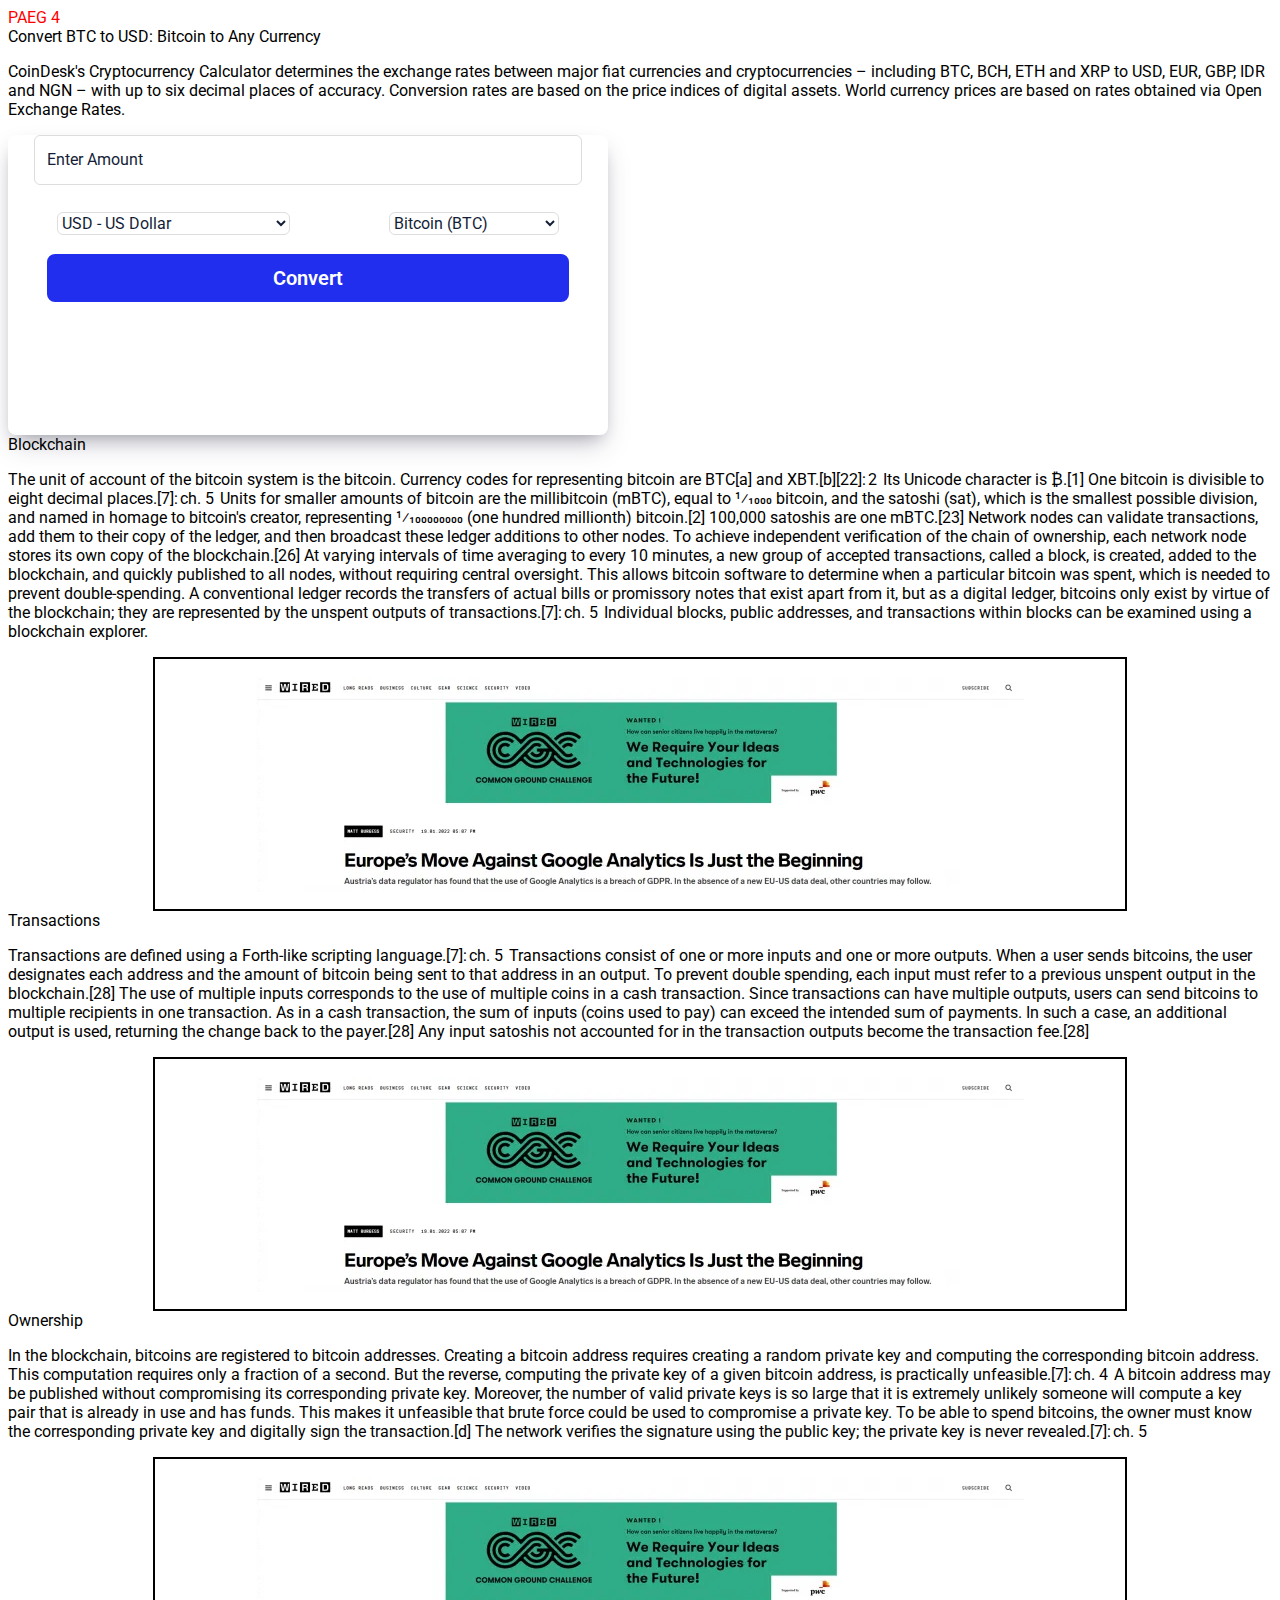
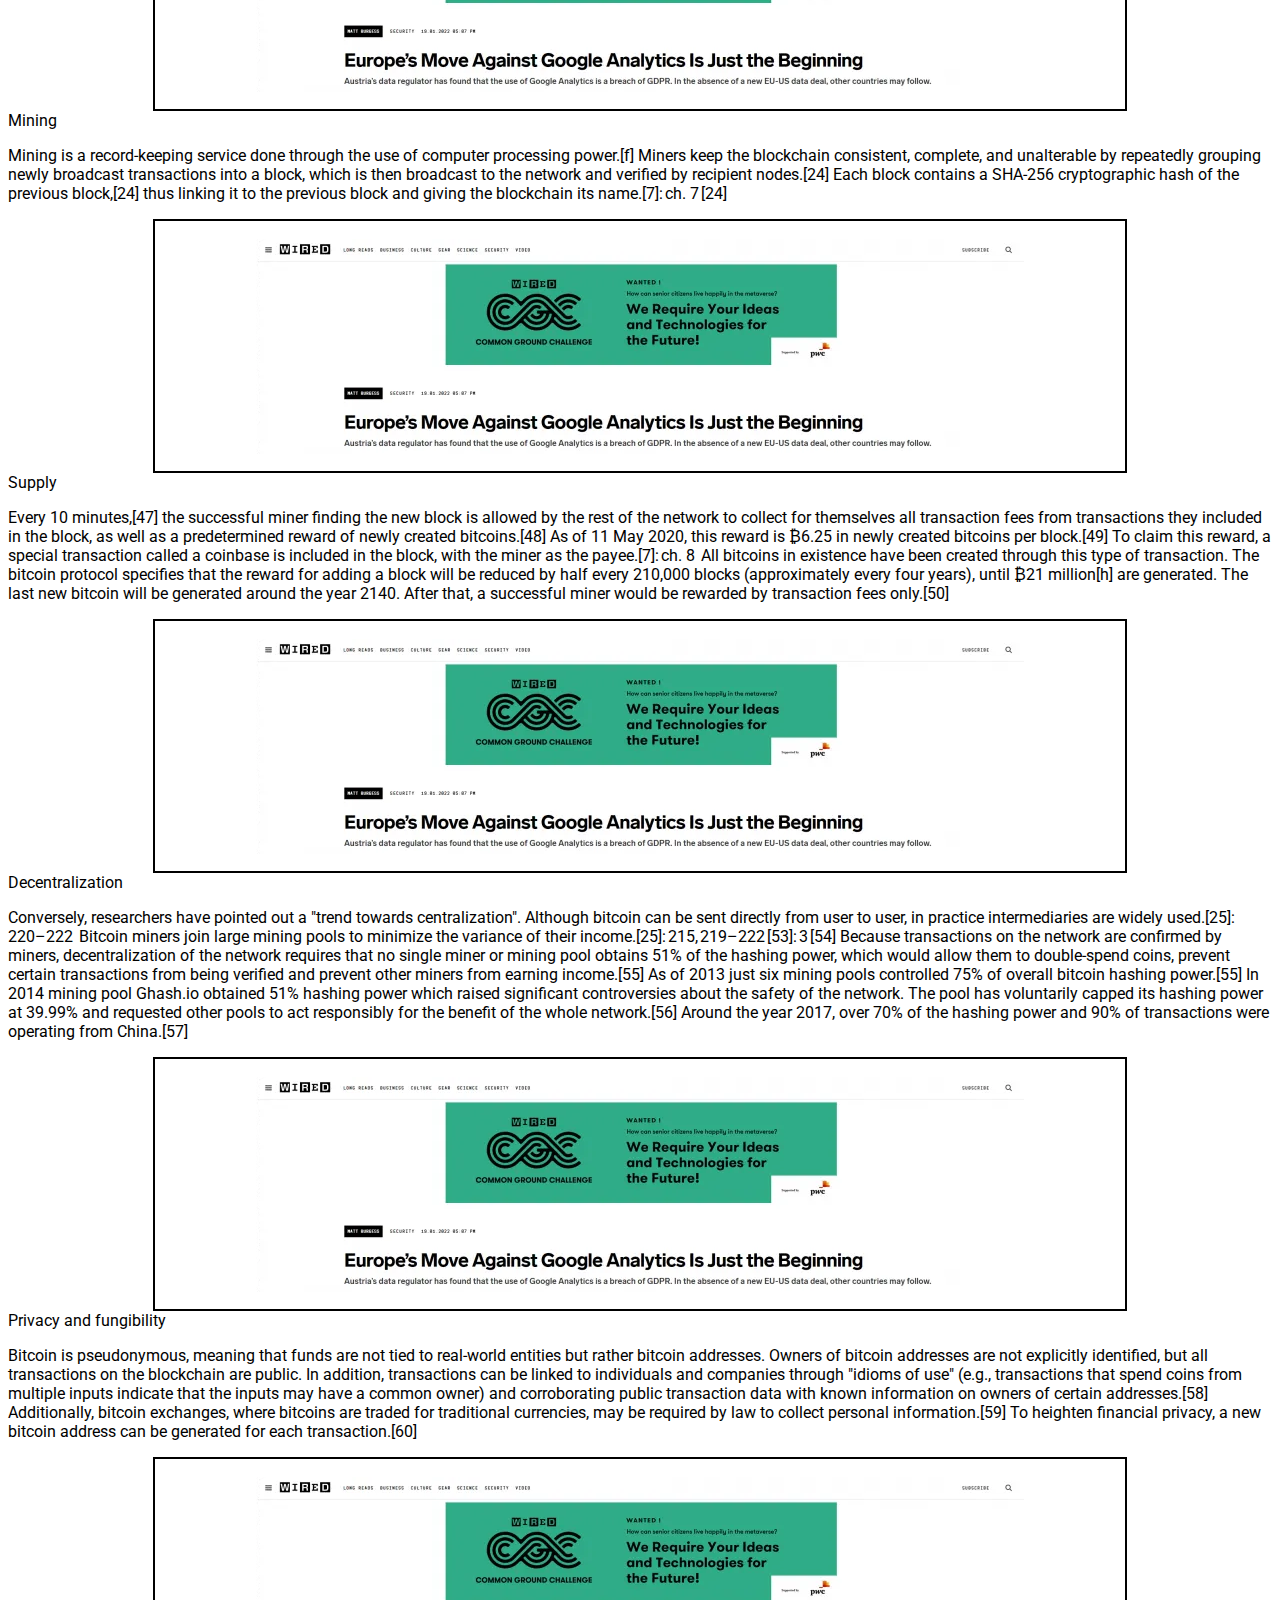
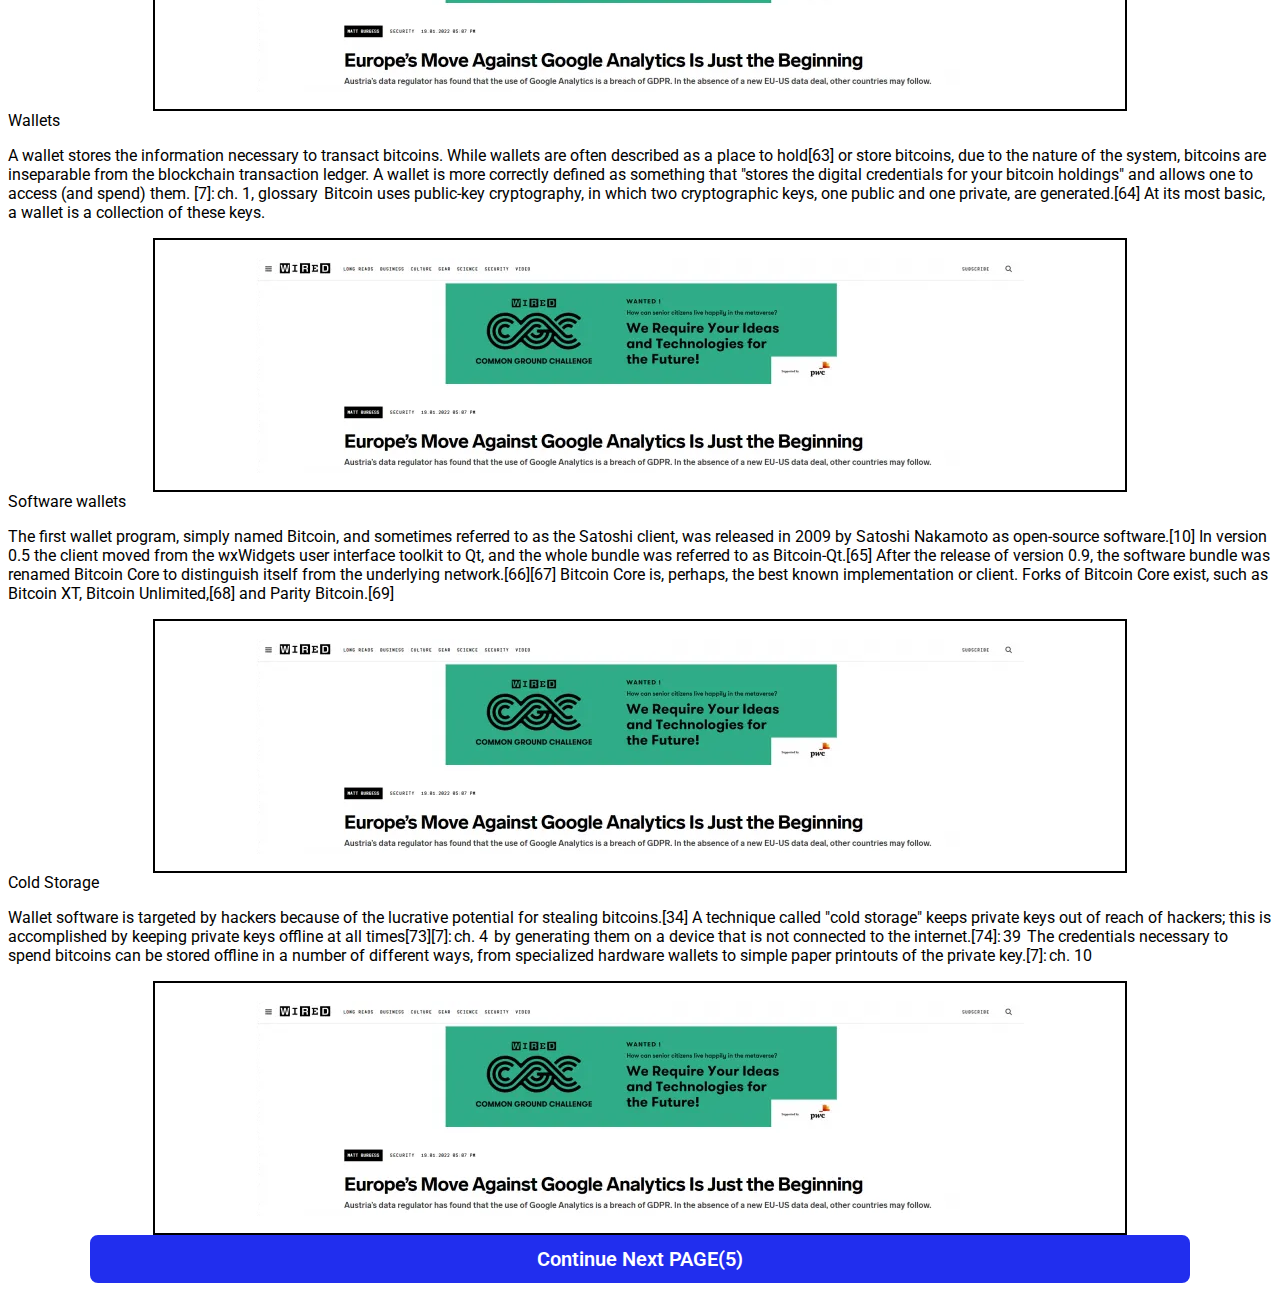
<file: ads4.html>
<!DOCTYPE html>
<html lang="en">
<head>
    <meta charset="UTF-8">
    <meta name="viewport" content="width=device-width, initial-scale=1.0">
    <title>Work2Earns</title>

    <!-- Bootstrap Cdn -->
    <link href="https://cdn.jsdelivr.net/npm/bootstrap@5.3.2/dist/css/bootstrap.min.css" rel="stylesheet" integrity="sha384-T3c6CoIi6uLrA9TneNEoa7RxnatzjcDSCmG1MXxSR1GAsXEV/Dwwykc2MPK8M2HN" crossorigin="anonymous">

    <link rel="stylesheet" href="./assets/css/ads.css">
</head>
<body>
    <!-- <div class="ads-block d-flex justify-content-center" >
      <img src="./assets/img/ads/970x250-in-situ-min-768x215.webp" alt="">
    </div> -->

    <div class="h1 text-center m-5">
        <span style="color: red;">PAEG 4</span>
      </div>

<div class="container">
  <div class="h1">
      Convert BTC to USD: Bitcoin to Any Currency
    </div>
  <p>CoinDesk's Cryptocurrency Calculator determines the exchange rates between major fiat currencies and cryptocurrencies – including BTC, BCH, ETH and XRP to USD, EUR, GBP, IDR and NGN – with up to six decimal places of accuracy. Conversion rates are based on the price indices of digital assets. World currency prices are based on rates obtained via Open Exchange Rates.</p>
</div>
        
    <div class="convertor d-flex justify-content-center my-5"> 
        <div class="container1" py-4>
    
            <form action="">
    
                <input type="text" name="amount" id="amount" placeholder="Enter Amount" required>
    
                <label id="fromCurrencyName"></label>
                <div id="select-field">
    
                    <select name="fromCurrency" id="fromCurrency" onchange="showFromCurrencyName()">
                        <option value="USD" selected="">USD - US Dollar</option>
                        <option value="EUR">EUR - Euro</option>
                        <option value="GBP">GBP - British Pound</option>
                        <option value="CAD">CAD - Canadian Dollar</option>
                        <option value="AUD">AUD - Australian Dollar</option>
                        <option value="JPY">JPY - Japanese Yen</option>
                        <option value="INR">INR - India Rupee</option>
                        <option value="NZD">NZD - New Zealand Dollar</option>
                        <option value="CHF">CHF - Swiss Franc</option>
                        <option value="ZAR">ZAR - South African Rand</option>
                        <option value="BGN">BGN - Bulgarian Lev</option>
                        <option value="SGD">SGD - Singapore Dollar</option>
                        <option value="HKD">HKD - Hong Kong Dollar</option>
                        <option value="SEK">SEK - Swedish Krona</option>
                        <option value="THB">THB - Thai Baht</option>
                        <option value="HUF">HUF - Hungarian Forint</option>
                        <option value="CNY">CNY - Chinese Yuan Renminbi</option>
                        <option value="NOK">NOK - Norwegian Krone</option>
                        <option value="MXN">MXN - Mexican Peso</option>
                        <option value="GHS">GHS - Ghanians Cedi</option>
                        <option value="NGN">NGN - Nigerian Naira</option>
                    </select>
        
                    
                    <select name="toCurrency" id="toCurrency" onchange="showCurrencyName()">
                        <option value="BTC">Bitcoin (BTC)</option>
                        <option value="ETH">Ethereum (ETH)</option>
                        <option value="USDT">Tether (USDT)</option>
                        <option value="BNB">Binance Coin (BNB)</option>
                        <option value="USDC">USD Coin (USDC)</option>
                        <option value="XRP">XRP (XRP)</option>
                        <option value="BUSD">Binance USD (BUSD)</option>
                        <option value="ADA">cardano (ADA)</option>
                        <option value="DOGE">Dogecoin (DOGE)</option>
                        <option value="MATIC">Polygon (MATIC)</option>
                        <option value="SOL">Solana (SOL)</option>
                        <option value="DOT">Polkadot (DOT)</option>
                        <option value="SHIB">Shiba Inu (SHIB)</option>
                        <option value="LTC">Litecoin (LTC)</option>
                        <option value="TRX">Tron (TRX)</option>
                        <option value="AVAX">Avalanche (AVAX)</option>
                    </select>
    
                </div>
    
                <br>
    
                <button type="button" id="convert" class="primary-btn">
                    Convert
                </button>
    
            </form>
    
            <p id="result"></p>
        </div>
      </div>

      <div class="container">
        <div class="h1">
          Blockchain
        </div>
        <p>The unit of account of the bitcoin system is the bitcoin. Currency codes for representing bitcoin are BTC[a] and XBT.[b][22]: 2  Its Unicode character is ₿.[1] One bitcoin is divisible to eight decimal places.[7]: ch. 5  Units for smaller amounts of bitcoin are the millibitcoin (mBTC), equal to 1⁄1000 bitcoin, and the satoshi (sat), which is the smallest possible division, and named in homage to bitcoin's creator, representing 1⁄100000000 (one hundred millionth) bitcoin.[2] 100,000 satoshis are one mBTC.[23]
          Network nodes can validate transactions, add them to their copy of the ledger, and then broadcast these ledger additions to other nodes. To achieve independent verification of the chain of ownership, each network node stores its own copy of the blockchain.[26] At varying intervals of time averaging to every 10 minutes, a new group of accepted transactions, called a block, is created, added to the blockchain, and quickly published to all nodes, without requiring central oversight. This allows bitcoin software to determine when a particular bitcoin was spent, which is needed to prevent double-spending. A conventional ledger records the transfers of actual bills or promissory notes that exist apart from it, but as a digital ledger, bitcoins only exist by virtue of the blockchain; they are represented by the unspent outputs of transactions.[7]: ch. 5 

          Individual blocks, public addresses, and transactions within blocks can be examined using a blockchain explorer.
        </p>
      </div>
      <div class="ads-block d-flex justify-content-center" >
        <img src="./assets/img/ads/970x250-in-situ-min-768x215.webp" alt="">
      </div>

      <div class="container">
        <div class="h1">
          Transactions
        </div>
        <p>
          Transactions are defined using a Forth-like scripting language.[7]: ch. 5  Transactions consist of one or more inputs and one or more outputs. When a user sends bitcoins, the user designates each address and the amount of bitcoin being sent to that address in an output. To prevent double spending, each input must refer to a previous unspent output in the blockchain.[28] The use of multiple inputs corresponds to the use of multiple coins in a cash transaction. Since transactions can have multiple outputs, users can send bitcoins to multiple recipients in one transaction. As in a cash transaction, the sum of inputs (coins used to pay) can exceed the intended sum of payments. In such a case, an additional output is used, returning the change back to the payer.[28] Any input satoshis not accounted for in the transaction outputs become the transaction fee.[28]
        </p>
      </div>
      <div class="ads-block d-flex justify-content-center" >
        <img src="./assets/img/ads/970x250-in-situ-min-768x215.webp" alt="">
      </div>

      <div class="container">
        <div class="h1">
          Ownership
        </div>
        <p>
          In the blockchain, bitcoins are registered to bitcoin addresses. Creating a bitcoin address requires creating a random private key and computing the corresponding bitcoin address. This computation requires only a fraction of a second. But the reverse, computing the private key of a given bitcoin address, is practically unfeasible.[7]: ch. 4  A bitcoin address may be published without compromising its corresponding private key. Moreover, the number of valid private keys is so large that it is extremely unlikely someone will compute a key pair that is already in use and has funds. This makes it unfeasible that brute force could be used to compromise a private key. To be able to spend bitcoins, the owner must know the corresponding private key and digitally sign the transaction.[d] The network verifies the signature using the public key; the private key is never revealed.[7]: ch. 5 
        </p>
      </div>
      <div class="ads-block d-flex justify-content-center" >
        <img src="./assets/img/ads/970x250-in-situ-min-768x215.webp" alt="">
      </div>

      <div class="container">
        <div class="h1">
          Mining
        </div>
        <p>Mining is a record-keeping service done through the use of computer processing power.[f] Miners keep the blockchain consistent, complete, and unalterable by repeatedly grouping newly broadcast transactions into a block, which is then broadcast to the network and verified by recipient nodes.[24] Each block contains a SHA-256 cryptographic hash of the previous block,[24] thus linking it to the previous block and giving the blockchain its name.[7]: ch. 7 [24]
        </p>
      </div>
      <div class="ads-block d-flex justify-content-center" >
        <img src="./assets/img/ads/970x250-in-situ-min-768x215.webp" alt="">
      </div>
      <div class="container">
        <div class="h1">
          Supply
        </div>
        <p>Every 10 minutes,[47] the successful miner finding the new block is allowed by the rest of the network to collect for themselves all transaction fees from transactions they included in the block, as well as a predetermined reward of newly created bitcoins.[48] As of 11 May 2020, this reward is ₿6.25 in newly created bitcoins per block.[49] To claim this reward, a special transaction called a coinbase is included in the block, with the miner as the payee.[7]: ch. 8  All bitcoins in existence have been created through this type of transaction. The bitcoin protocol specifies that the reward for adding a block will be reduced by half every 210,000 blocks (approximately every four years), until ₿21 million[h] are generated. The last new bitcoin will be generated around the year 2140. After that, a successful miner would be rewarded by transaction fees only.[50]
        </p>
      </div>
      <div class="ads-block d-flex justify-content-center" >
        <img src="./assets/img/ads/970x250-in-situ-min-768x215.webp" alt="">
      </div>


      <div class="container">
        <div class="h1">
          Decentralization
        </div>
        <p>Conversely, researchers have pointed out a "trend towards centralization". Although bitcoin can be sent directly from user to user, in practice intermediaries are widely used.[25]: 220–222  Bitcoin miners join large mining pools to minimize the variance of their income.[25]: 215, 219–222 [53]: 3 [54] Because transactions on the network are confirmed by miners, decentralization of the network requires that no single miner or mining pool obtains 51% of the hashing power, which would allow them to double-spend coins, prevent certain transactions from being verified and prevent other miners from earning income.[55] As of 2013 just six mining pools controlled 75% of overall bitcoin hashing power.[55] In 2014 mining pool Ghash.io obtained 51% hashing power which raised significant controversies about the safety of the network. The pool has voluntarily capped its hashing power at 39.99% and requested other pools to act responsibly for the benefit of the whole network.[56] Around the year 2017, over 70% of the hashing power and 90% of transactions were operating from China.[57]

        </p>
      </div>
      <div class="ads-block d-flex justify-content-center" >
        <img src="./assets/img/ads/970x250-in-situ-min-768x215.webp" alt="">
      </div>

      <div class="container">
        <div class="h1">
          Privacy and fungibility

        </div>
        <p>Bitcoin is pseudonymous, meaning that funds are not tied to real-world entities but rather bitcoin addresses. Owners of bitcoin addresses are not explicitly identified, but all transactions on the blockchain are public. In addition, transactions can be linked to individuals and companies through "idioms of use" (e.g., transactions that spend coins from multiple inputs indicate that the inputs may have a common owner) and corroborating public transaction data with known information on owners of certain addresses.[58] Additionally, bitcoin exchanges, where bitcoins are traded for traditional currencies, may be required by law to collect personal information.[59] To heighten financial privacy, a new bitcoin address can be generated for each transaction.[60]

        </p>
      </div>
      <div class="ads-block d-flex justify-content-center" >
        <img src="./assets/img/ads/970x250-in-situ-min-768x215.webp" alt="">
      </div>

      <div class="container">
        <div class="h1">
          Wallets
        </div>
        <p>A wallet stores the information necessary to transact bitcoins. While wallets are often described as a place to hold[63] or store bitcoins, due to the nature of the system, bitcoins are inseparable from the blockchain transaction ledger. A wallet is more correctly defined as something that "stores the digital credentials for your bitcoin holdings" and allows one to access (and spend) them. [7]: ch. 1, glossary  Bitcoin uses public-key cryptography, in which two cryptographic keys, one public and one private, are generated.[64] At its most basic, a wallet is a collection of these keys.

        </p>
      </div>
      <div class="ads-block d-flex justify-content-center" >
        <img src="./assets/img/ads/970x250-in-situ-min-768x215.webp" alt="">
      </div>


      <div class="container">
        <div class="h1">
          Software wallets

        </div>
        <p>The first wallet program, simply named Bitcoin, and sometimes referred to as the Satoshi client, was released in 2009 by Satoshi Nakamoto as open-source software.[10] In version 0.5 the client moved from the wxWidgets user interface toolkit to Qt, and the whole bundle was referred to as Bitcoin-Qt.[65] After the release of version 0.9, the software bundle was renamed Bitcoin Core to distinguish itself from the underlying network.[66][67] Bitcoin Core is, perhaps, the best known implementation or client. Forks of Bitcoin Core exist, such as Bitcoin XT, Bitcoin Unlimited,[68] and Parity Bitcoin.[69]

        </p>
      </div>
      <div class="ads-block d-flex justify-content-center" >
        <img src="./assets/img/ads/970x250-in-situ-min-768x215.webp" alt="">
      </div>


      <div class="container">
        <div class="h1">
          Cold Storage
        </div>
        <p>Wallet software is targeted by hackers because of the lucrative potential for stealing bitcoins.[34] A technique called "cold storage" keeps private keys out of reach of hackers; this is accomplished by keeping private keys offline at all times[73][7]: ch. 4  by generating them on a device that is not connected to the internet.[74]: 39  The credentials necessary to spend bitcoins can be stored offline in a number of different ways, from specialized hardware wallets to simple paper printouts of the private key.[7]: ch. 10 

        </p>
      </div>
      <div class="ads-block d-flex justify-content-center" >
        <img src="./assets/img/ads/970x250-in-situ-min-768x215.webp" alt="">
      </div>

<div class="container m-5">
  <a href="./ads5.html" style="text-decoration: none;">

    <button type="button" id="nxtpg" class="primary-btn" >
    Continue Next PAGE(5)
    </button>
  </a>

  </div>

<!-- Bitcoin Js -->
<script src="./assets/js/bitconvertor.js"></script>
<!-- Bootstrap Cdn -->
<script src="https://cdn.jsdelivr.net/npm/bootstrap@5.3.2/dist/js/bootstrap.bundle.min.js" integrity="sha384-C6RzsynM9kWDrMNeT87bh95OGNyZPhcTNXj1NW7RuBCsyN/o0jlpcV8Qyq46cDfL" crossorigin="anonymous"></script>
</body>
</html>
</file>
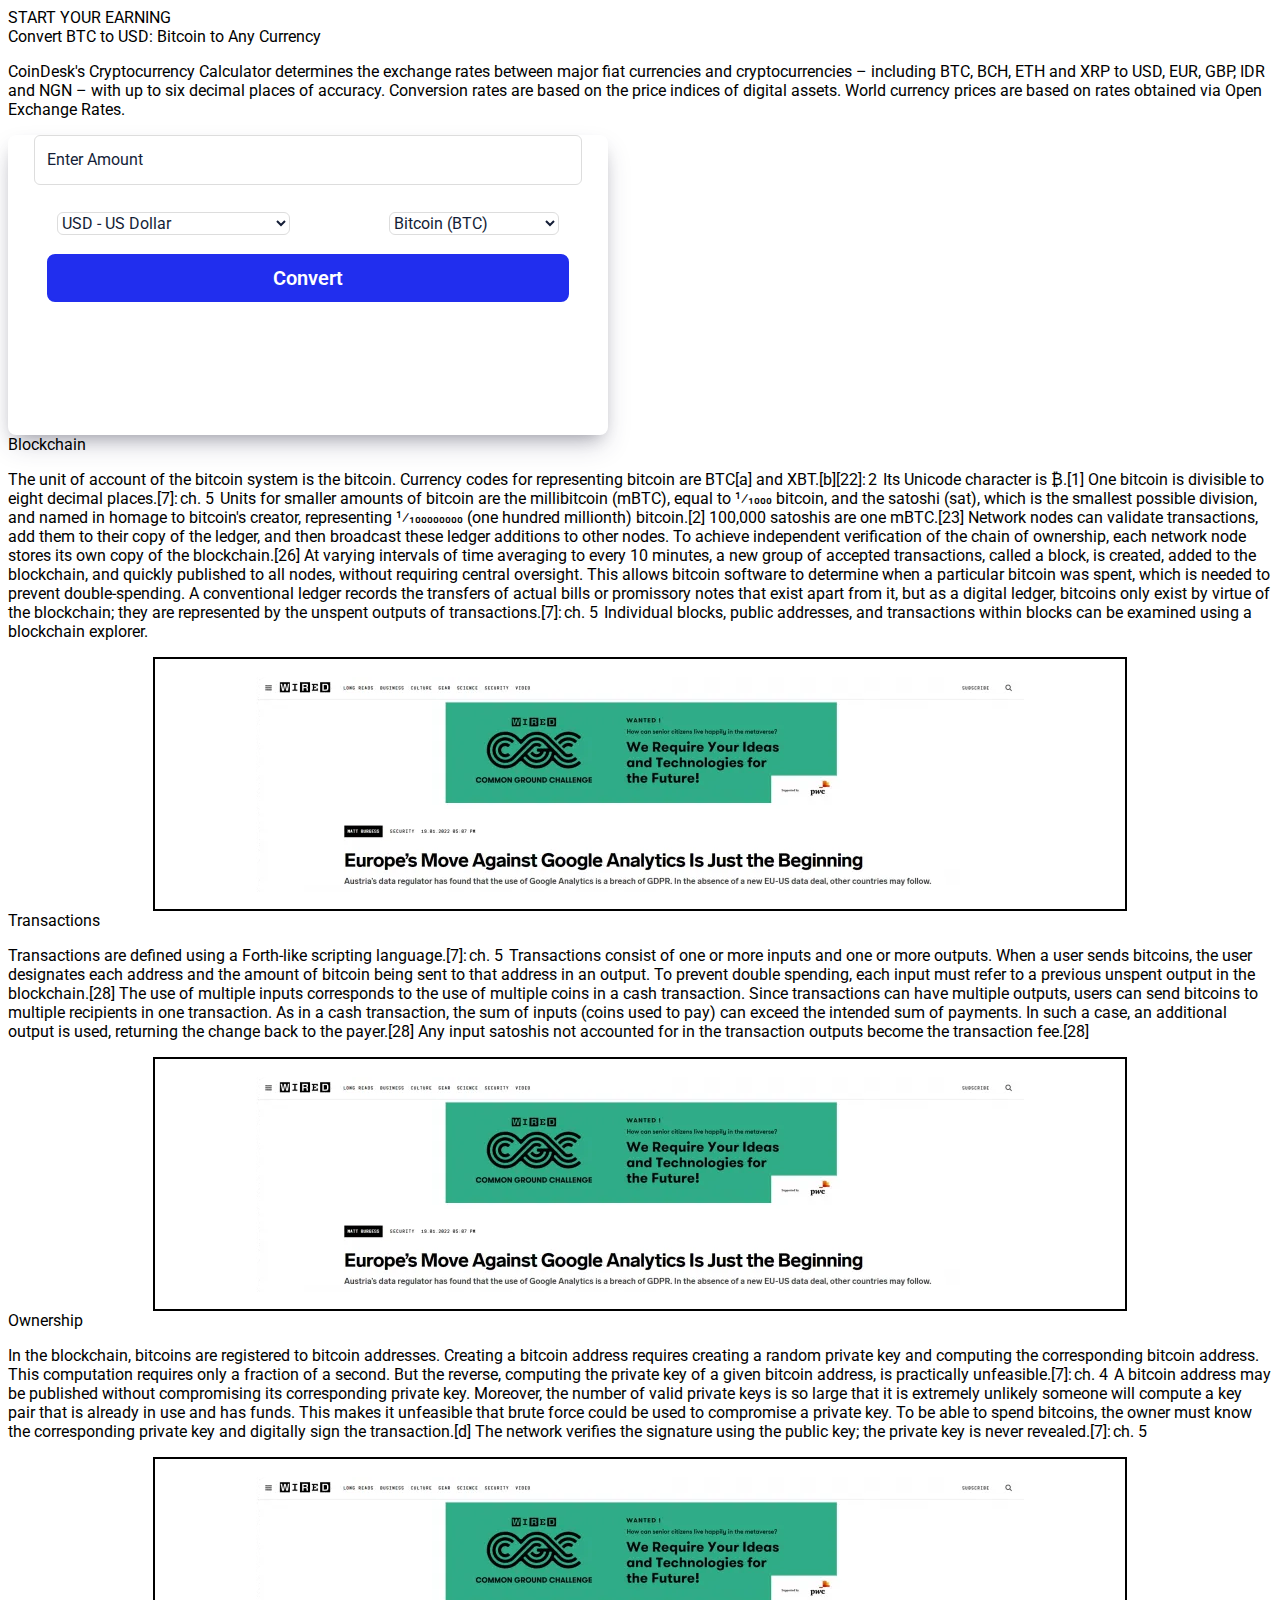
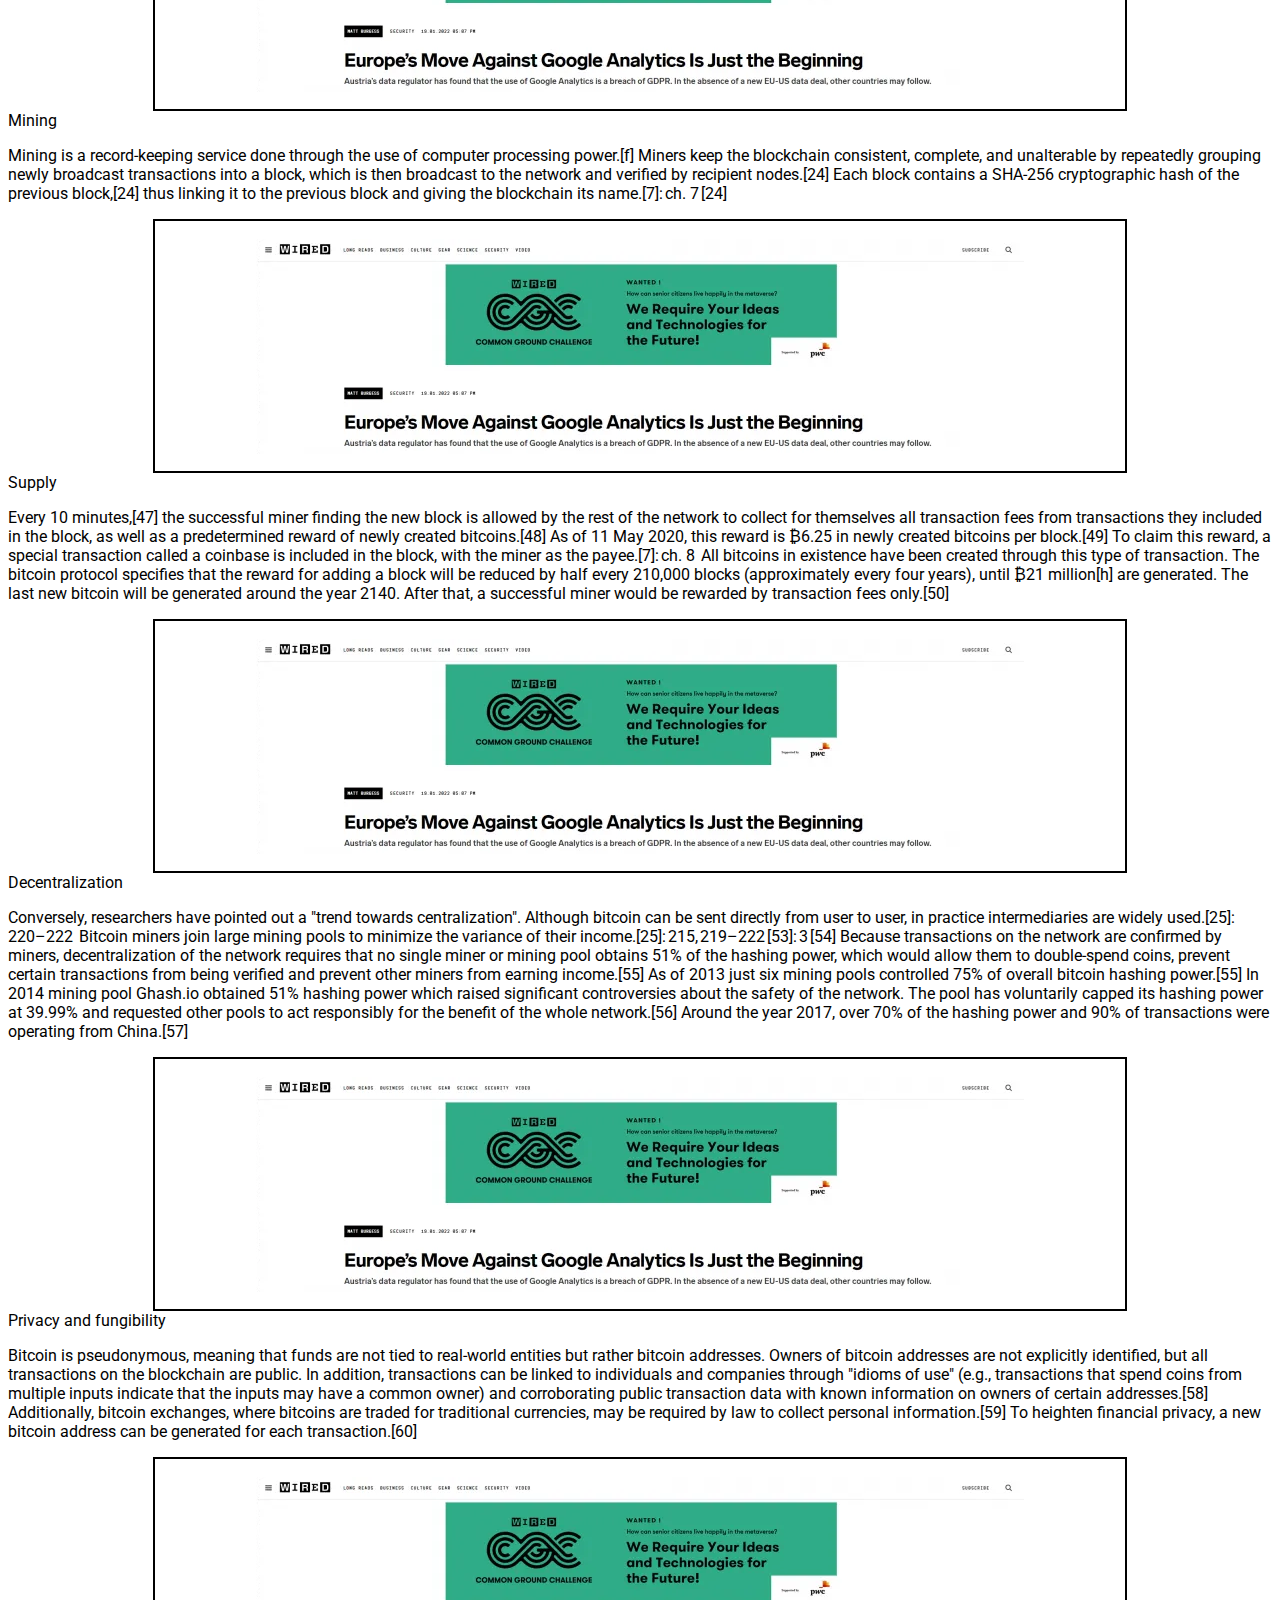
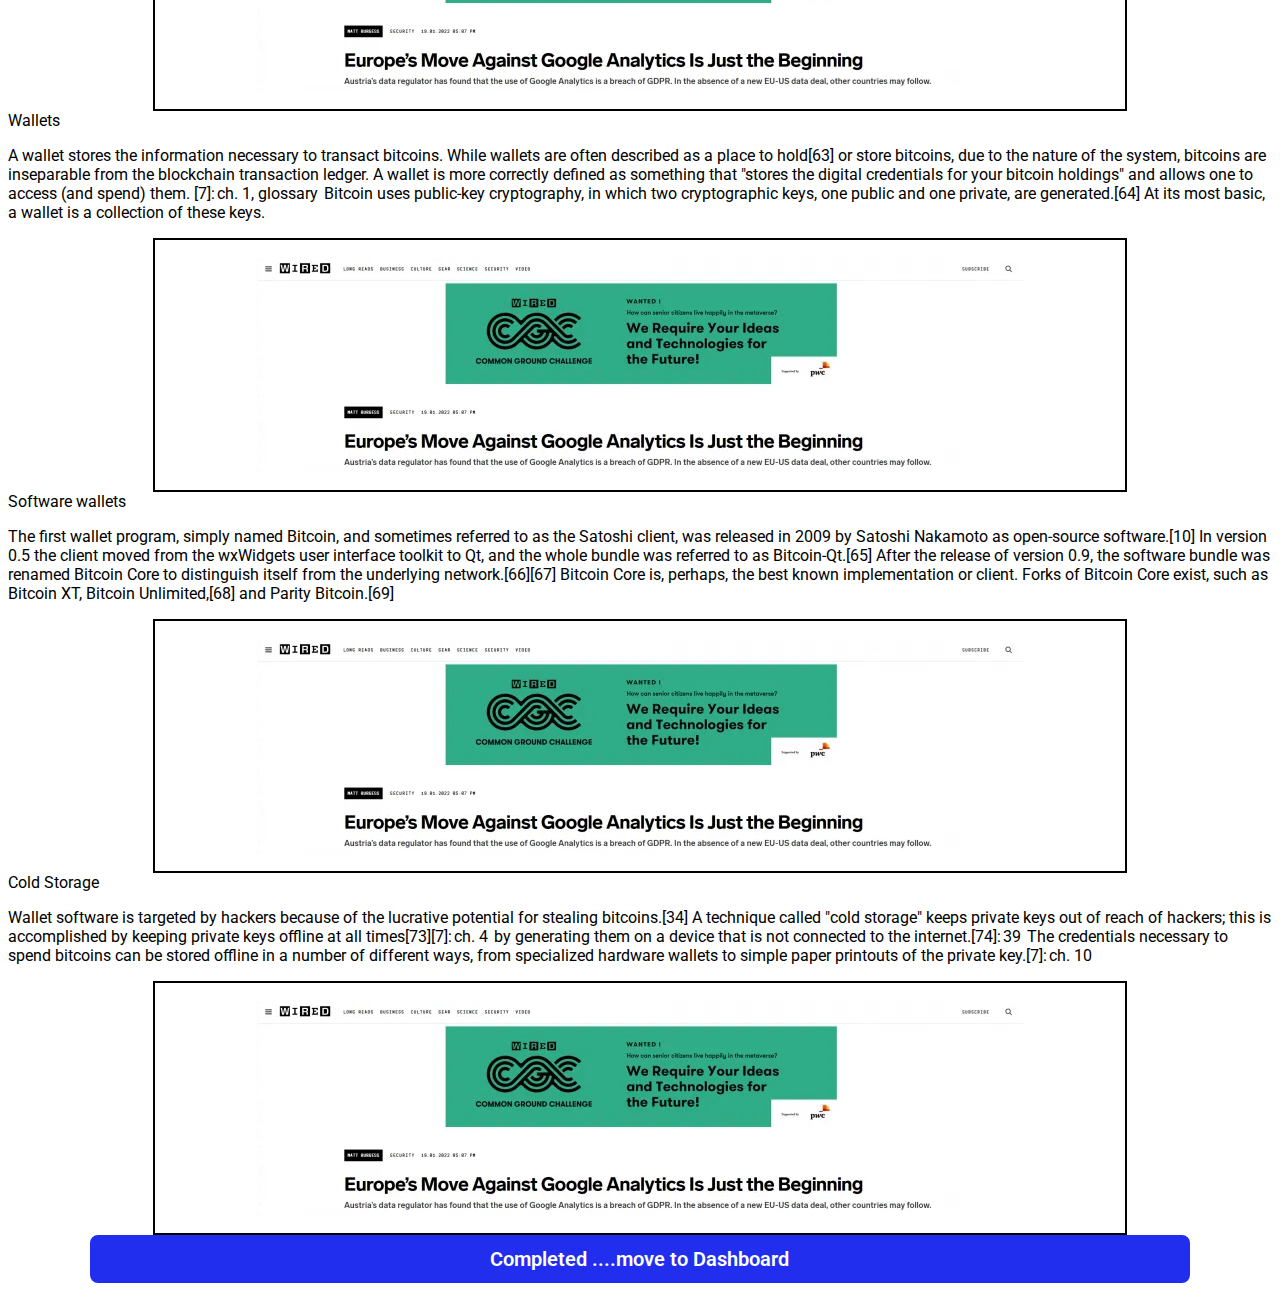
<file: ads5.html>
<!DOCTYPE html>
<html lang="en">
<head>
    <meta charset="UTF-8">
    <meta name="viewport" content="width=device-width, initial-scale=1.0">
    <title>Work2Earns</title>

    <!-- Bootstrap Cdn -->
    <link href="https://cdn.jsdelivr.net/npm/bootstrap@5.3.2/dist/css/bootstrap.min.css" rel="stylesheet" integrity="sha384-T3c6CoIi6uLrA9TneNEoa7RxnatzjcDSCmG1MXxSR1GAsXEV/Dwwykc2MPK8M2HN" crossorigin="anonymous">

    <link rel="stylesheet" href="./assets/css/ads.css">
</head>
<body>
    <!-- <div class="ads-block d-flex justify-content-center" >
      <img src="./assets/img/ads/970x250-in-situ-min-768x215.webp" alt="">
    </div> -->

    <div class="h1 text-center">
      START YOUR EARNING
    </div>

<div class="container">
  <div class="h1">
      Convert BTC to USD: Bitcoin to Any Currency
    </div>
  <p>CoinDesk's Cryptocurrency Calculator determines the exchange rates between major fiat currencies and cryptocurrencies – including BTC, BCH, ETH and XRP to USD, EUR, GBP, IDR and NGN – with up to six decimal places of accuracy. Conversion rates are based on the price indices of digital assets. World currency prices are based on rates obtained via Open Exchange Rates.</p>
</div>
        
    <div class="convertor d-flex justify-content-center my-5"> 
        <div class="container1" py-4>
    
            <form action="">
    
                <input type="text" name="amount" id="amount" placeholder="Enter Amount" required>
    
                <label id="fromCurrencyName"></label>
                <div id="select-field">
    
                    <select name="fromCurrency" id="fromCurrency" onchange="showFromCurrencyName()">
                        <option value="USD" selected="">USD - US Dollar</option>
                        <option value="EUR">EUR - Euro</option>
                        <option value="GBP">GBP - British Pound</option>
                        <option value="CAD">CAD - Canadian Dollar</option>
                        <option value="AUD">AUD - Australian Dollar</option>
                        <option value="JPY">JPY - Japanese Yen</option>
                        <option value="INR">INR - India Rupee</option>
                        <option value="NZD">NZD - New Zealand Dollar</option>
                        <option value="CHF">CHF - Swiss Franc</option>
                        <option value="ZAR">ZAR - South African Rand</option>
                        <option value="BGN">BGN - Bulgarian Lev</option>
                        <option value="SGD">SGD - Singapore Dollar</option>
                        <option value="HKD">HKD - Hong Kong Dollar</option>
                        <option value="SEK">SEK - Swedish Krona</option>
                        <option value="THB">THB - Thai Baht</option>
                        <option value="HUF">HUF - Hungarian Forint</option>
                        <option value="CNY">CNY - Chinese Yuan Renminbi</option>
                        <option value="NOK">NOK - Norwegian Krone</option>
                        <option value="MXN">MXN - Mexican Peso</option>
                        <option value="GHS">GHS - Ghanians Cedi</option>
                        <option value="NGN">NGN - Nigerian Naira</option>
                    </select>
        
                    
                    <select name="toCurrency" id="toCurrency" onchange="showCurrencyName()">
                        <option value="BTC">Bitcoin (BTC)</option>
                        <option value="ETH">Ethereum (ETH)</option>
                        <option value="USDT">Tether (USDT)</option>
                        <option value="BNB">Binance Coin (BNB)</option>
                        <option value="USDC">USD Coin (USDC)</option>
                        <option value="XRP">XRP (XRP)</option>
                        <option value="BUSD">Binance USD (BUSD)</option>
                        <option value="ADA">cardano (ADA)</option>
                        <option value="DOGE">Dogecoin (DOGE)</option>
                        <option value="MATIC">Polygon (MATIC)</option>
                        <option value="SOL">Solana (SOL)</option>
                        <option value="DOT">Polkadot (DOT)</option>
                        <option value="SHIB">Shiba Inu (SHIB)</option>
                        <option value="LTC">Litecoin (LTC)</option>
                        <option value="TRX">Tron (TRX)</option>
                        <option value="AVAX">Avalanche (AVAX)</option>
                    </select>
    
                </div>
    
                <br>
    
                <button type="button" id="convert" class="primary-btn">
                    Convert
                </button>
    
            </form>
    
            <p id="result"></p>
        </div>
      </div>

      <div class="container">
        <div class="h1">
          Blockchain
        </div>
        <p>The unit of account of the bitcoin system is the bitcoin. Currency codes for representing bitcoin are BTC[a] and XBT.[b][22]: 2  Its Unicode character is ₿.[1] One bitcoin is divisible to eight decimal places.[7]: ch. 5  Units for smaller amounts of bitcoin are the millibitcoin (mBTC), equal to 1⁄1000 bitcoin, and the satoshi (sat), which is the smallest possible division, and named in homage to bitcoin's creator, representing 1⁄100000000 (one hundred millionth) bitcoin.[2] 100,000 satoshis are one mBTC.[23]
          Network nodes can validate transactions, add them to their copy of the ledger, and then broadcast these ledger additions to other nodes. To achieve independent verification of the chain of ownership, each network node stores its own copy of the blockchain.[26] At varying intervals of time averaging to every 10 minutes, a new group of accepted transactions, called a block, is created, added to the blockchain, and quickly published to all nodes, without requiring central oversight. This allows bitcoin software to determine when a particular bitcoin was spent, which is needed to prevent double-spending. A conventional ledger records the transfers of actual bills or promissory notes that exist apart from it, but as a digital ledger, bitcoins only exist by virtue of the blockchain; they are represented by the unspent outputs of transactions.[7]: ch. 5 

          Individual blocks, public addresses, and transactions within blocks can be examined using a blockchain explorer.
        </p>
      </div>
      <div class="ads-block d-flex justify-content-center" >
        <img src="./assets/img/ads/970x250-in-situ-min-768x215.webp" alt="">
      </div>

      <div class="container">
        <div class="h1">
          Transactions
        </div>
        <p>
          Transactions are defined using a Forth-like scripting language.[7]: ch. 5  Transactions consist of one or more inputs and one or more outputs. When a user sends bitcoins, the user designates each address and the amount of bitcoin being sent to that address in an output. To prevent double spending, each input must refer to a previous unspent output in the blockchain.[28] The use of multiple inputs corresponds to the use of multiple coins in a cash transaction. Since transactions can have multiple outputs, users can send bitcoins to multiple recipients in one transaction. As in a cash transaction, the sum of inputs (coins used to pay) can exceed the intended sum of payments. In such a case, an additional output is used, returning the change back to the payer.[28] Any input satoshis not accounted for in the transaction outputs become the transaction fee.[28]
        </p>
      </div>
      <div class="ads-block d-flex justify-content-center" >
        <img src="./assets/img/ads/970x250-in-situ-min-768x215.webp" alt="">
      </div>

      <div class="container">
        <div class="h1">
          Ownership
        </div>
        <p>
          In the blockchain, bitcoins are registered to bitcoin addresses. Creating a bitcoin address requires creating a random private key and computing the corresponding bitcoin address. This computation requires only a fraction of a second. But the reverse, computing the private key of a given bitcoin address, is practically unfeasible.[7]: ch. 4  A bitcoin address may be published without compromising its corresponding private key. Moreover, the number of valid private keys is so large that it is extremely unlikely someone will compute a key pair that is already in use and has funds. This makes it unfeasible that brute force could be used to compromise a private key. To be able to spend bitcoins, the owner must know the corresponding private key and digitally sign the transaction.[d] The network verifies the signature using the public key; the private key is never revealed.[7]: ch. 5 
        </p>
      </div>
      <div class="ads-block d-flex justify-content-center" >
        <img src="./assets/img/ads/970x250-in-situ-min-768x215.webp" alt="">
      </div>

      <div class="container">
        <div class="h1">
          Mining
        </div>
        <p>Mining is a record-keeping service done through the use of computer processing power.[f] Miners keep the blockchain consistent, complete, and unalterable by repeatedly grouping newly broadcast transactions into a block, which is then broadcast to the network and verified by recipient nodes.[24] Each block contains a SHA-256 cryptographic hash of the previous block,[24] thus linking it to the previous block and giving the blockchain its name.[7]: ch. 7 [24]
        </p>
      </div>
      <div class="ads-block d-flex justify-content-center" >
        <img src="./assets/img/ads/970x250-in-situ-min-768x215.webp" alt="">
      </div>
      <div class="container">
        <div class="h1">
          Supply
        </div>
        <p>Every 10 minutes,[47] the successful miner finding the new block is allowed by the rest of the network to collect for themselves all transaction fees from transactions they included in the block, as well as a predetermined reward of newly created bitcoins.[48] As of 11 May 2020, this reward is ₿6.25 in newly created bitcoins per block.[49] To claim this reward, a special transaction called a coinbase is included in the block, with the miner as the payee.[7]: ch. 8  All bitcoins in existence have been created through this type of transaction. The bitcoin protocol specifies that the reward for adding a block will be reduced by half every 210,000 blocks (approximately every four years), until ₿21 million[h] are generated. The last new bitcoin will be generated around the year 2140. After that, a successful miner would be rewarded by transaction fees only.[50]
        </p>
      </div>
      <div class="ads-block d-flex justify-content-center" >
        <img src="./assets/img/ads/970x250-in-situ-min-768x215.webp" alt="">
      </div>


      <div class="container">
        <div class="h1">
          Decentralization
        </div>
        <p>Conversely, researchers have pointed out a "trend towards centralization". Although bitcoin can be sent directly from user to user, in practice intermediaries are widely used.[25]: 220–222  Bitcoin miners join large mining pools to minimize the variance of their income.[25]: 215, 219–222 [53]: 3 [54] Because transactions on the network are confirmed by miners, decentralization of the network requires that no single miner or mining pool obtains 51% of the hashing power, which would allow them to double-spend coins, prevent certain transactions from being verified and prevent other miners from earning income.[55] As of 2013 just six mining pools controlled 75% of overall bitcoin hashing power.[55] In 2014 mining pool Ghash.io obtained 51% hashing power which raised significant controversies about the safety of the network. The pool has voluntarily capped its hashing power at 39.99% and requested other pools to act responsibly for the benefit of the whole network.[56] Around the year 2017, over 70% of the hashing power and 90% of transactions were operating from China.[57]

        </p>
      </div>
      <div class="ads-block d-flex justify-content-center" >
        <img src="./assets/img/ads/970x250-in-situ-min-768x215.webp" alt="">
      </div>

      <div class="container">
        <div class="h1">
          Privacy and fungibility

        </div>
        <p>Bitcoin is pseudonymous, meaning that funds are not tied to real-world entities but rather bitcoin addresses. Owners of bitcoin addresses are not explicitly identified, but all transactions on the blockchain are public. In addition, transactions can be linked to individuals and companies through "idioms of use" (e.g., transactions that spend coins from multiple inputs indicate that the inputs may have a common owner) and corroborating public transaction data with known information on owners of certain addresses.[58] Additionally, bitcoin exchanges, where bitcoins are traded for traditional currencies, may be required by law to collect personal information.[59] To heighten financial privacy, a new bitcoin address can be generated for each transaction.[60]

        </p>
      </div>
      <div class="ads-block d-flex justify-content-center" >
        <img src="./assets/img/ads/970x250-in-situ-min-768x215.webp" alt="">
      </div>

      <div class="container">
        <div class="h1">
          Wallets
        </div>
        <p>A wallet stores the information necessary to transact bitcoins. While wallets are often described as a place to hold[63] or store bitcoins, due to the nature of the system, bitcoins are inseparable from the blockchain transaction ledger. A wallet is more correctly defined as something that "stores the digital credentials for your bitcoin holdings" and allows one to access (and spend) them. [7]: ch. 1, glossary  Bitcoin uses public-key cryptography, in which two cryptographic keys, one public and one private, are generated.[64] At its most basic, a wallet is a collection of these keys.

        </p>
      </div>
      <div class="ads-block d-flex justify-content-center" >
        <img src="./assets/img/ads/970x250-in-situ-min-768x215.webp" alt="">
      </div>


      <div class="container">
        <div class="h1">
          Software wallets

        </div>
        <p>The first wallet program, simply named Bitcoin, and sometimes referred to as the Satoshi client, was released in 2009 by Satoshi Nakamoto as open-source software.[10] In version 0.5 the client moved from the wxWidgets user interface toolkit to Qt, and the whole bundle was referred to as Bitcoin-Qt.[65] After the release of version 0.9, the software bundle was renamed Bitcoin Core to distinguish itself from the underlying network.[66][67] Bitcoin Core is, perhaps, the best known implementation or client. Forks of Bitcoin Core exist, such as Bitcoin XT, Bitcoin Unlimited,[68] and Parity Bitcoin.[69]

        </p>
      </div>
      <div class="ads-block d-flex justify-content-center" >
        <img src="./assets/img/ads/970x250-in-situ-min-768x215.webp" alt="">
      </div>


      <div class="container">
        <div class="h1">
          Cold Storage
        </div>
        <p>Wallet software is targeted by hackers because of the lucrative potential for stealing bitcoins.[34] A technique called "cold storage" keeps private keys out of reach of hackers; this is accomplished by keeping private keys offline at all times[73][7]: ch. 4  by generating them on a device that is not connected to the internet.[74]: 39  The credentials necessary to spend bitcoins can be stored offline in a number of different ways, from specialized hardware wallets to simple paper printouts of the private key.[7]: ch. 10 

        </p>
      </div>
      <div class="ads-block d-flex justify-content-center" >
        <img src="./assets/img/ads/970x250-in-situ-min-768x215.webp" alt="">
      </div>

<div class="container m-5">
  <a href="./index.html" style="text-decoration: none;">

    <button type="button" id="nxtpg" class="primary-btn" >
    Completed ....move to Dashboard 
    </button>
  </a>

  </div>

<!-- Bitcoin Js -->
<script src="./assets/js/bitconvertor.js"></script>
<!-- Bootstrap Cdn -->
<script src="https://cdn.jsdelivr.net/npm/bootstrap@5.3.2/dist/js/bootstrap.bundle.min.js" integrity="sha384-C6RzsynM9kWDrMNeT87bh95OGNyZPhcTNXj1NW7RuBCsyN/o0jlpcV8Qyq46cDfL" crossorigin="anonymous"></script>
</body>
</html>
</file>
<file: assets/css/style.css>
/* Google Fonts */
@import url('https://fonts.googleapis.com/css2?family=Nunito+Sans:opsz,wght@6..12,500;6..12,600;6..12,700;6..12,800&display=swap');



/* Navbar Starts Here  */

a {
    color: #012970 !important;
    text-decoration: none;
    transition: 0.3s;
  }
  
  a:hover {
    opacity: 0.7;
  }
  
  .logo {
    font-size: 34px;
    text-transform: uppercase;
    letter-spacing: 4px;
  }
  nav {
    display: flex;
    justify-content: space-around;
    align-items: center;
    font-family:;
    /* background: #E2E8F6; */
    height: 12vh;
  }
  
  .nav-list {
    list-style: none;
    display: flex;
  }
  .nav-list li a{
    color: #012970 !important;
    font-size: 18px;
    font-weight: bold;
    
  }
  
  .nav-list li {
    letter-spacing: 3px;
    text-transform: uppercase;
    margin-left: 32px;
    margin-top: 18px;
    
  }
  
  .mobile-menu {
    display: none;
    cursor: pointer;
  }
  
  .mobile-menu div {
    width: 32px;
    height: 2px;
    background: #fff;
    margin: 8px;
    transition: 0.3s;
  }
  
  @media (max-width: 999px) {
    body {
      overflow-x: hidden;
    }
    .nav-list {
      position: absolute;
      top: 8vh;
      right: 0;
      width: 50vw;
      height: 92vh;
      background: #23232e;
      flex-direction: column;
      align-items: center;
      justify-content: space-around;
      transform: translateX(100%);
      transition: transform 0.3s ease-in;
    }
    .nav-list li {
      margin-left: 0;
      opacity: 0;
    }
    .mobile-menu {
      display: block;
    }
  }
  
  .nav-list.active {
    transform: translateX(0);
  }
  
  @keyframes navLinkFade {
    from {
      opacity: 0;
      transform: translateX(50px);
    }
    to {
      opacity: 1;
      transform: translateX(0);
    }
  }
  
  .mobile-menu.active .line1 {
    transform: rotate(-45deg) translate(-8px, 8px);
  }
  
  .mobile-menu.active .line2 {
    opacity: 0;
  }
  
  .mobile-menu.active .line3 {
    transform: rotate(45deg) translate(-5px, -7px);
  }

  /* Navbar Ends Here */

  /*  Hero Section Starts Here   */
  #hero{
    background-attachment: fixed;
    background-size: cover;
    vertical-align: middle;
    background-image:    linear-gradient(rgba(0, 0, 0, 0.45), rgba(0, 0, 0, 0.45)), url(../img/hero-bg3.jpg);
    background-repeat: no-repeat;
    height:88vh;
    
  }
  .hero-text {
    text-align: center;
    position: absolute;
    top: 50%;
    left: 50%;
    transform: translate(-50%, -50%);
  }

h1{
  color: #ffbe0b;
  font-weight: 700;
  font-size:calc(2.5rem + .8vw);
}
.hero h3{
  color: #444444;
  font-size: calc(0.9rem + .4vw);
}

.hero h3 b{
  font-weight: bolder;
}
.hero h2{
  font-weight: 500;
 
}
h1,h2,h3,h4,h5,h6,.h1,.h2,.h3,.h4,.h5,.h6,.title2,.para{
  font-family: 'Nunito Sans', sans-serif;
}


.container2 {
  /* min-height: 100vh; */
  justify-content: center;
  align-items: center;
  display: flex;
  text-align: center;
}

.hero-btn{
  cursor: pointer;
  border: 0;
  border-radius: 4px;
  font-weight: 600;
  font-size:25px;
  margin: 0 10px;
  width: 500px;
  padding: 10px 10px;
  box-shadow: 0 0 20px rgba(104, 85, 224, 0.2);
  transition: 0.4s;
}

.reg {
  color: white;
  background-color: rgba(104, 85, 224, 1);
}


.hero-btn:hover {
  /* color: white; */
  width:;
  box-shadow: 0 40px 40px rgba(104, 85, 224, 0.6);
  background-color: rgba(104, 85, 224, 1);
}



.title{
  color: #012970;
  font-weight: 700;
  font-size:35px;
}
.property{

  list-style: none;
  font-size: 18px;

}

.property li{
  margin: 20px ;
  font-family: 'Nunito Sans', sans-serif;

}
.contact-btn{
  background-color: #ff1749 !important;
  border: none;
  padding: 12px 24px;
  font-size: 12px;
  font-size: 0.8rem;  
  letter-spacing: 2px;  
  font-size: 20px;
/*  border-radius: 0px;*/
cursor: pointer;
justify-content: center;

}
.btn {
  border: none;
  text-decoration: none !important;
  padding: 12px 24px;
/*    font-size: 12px;*/
  font-size: 1.5rem;  
  letter-spacing: 2px;  
  cursor: pointer;

}
.contact-btn {
  color: #fff !important;
  filter: drop-shadow(0);
  font-weight: bold;
  transition: all .3s ease; 
}

.contact-btn:hover{
  transform: scale(1.125);  
  border-color: rgba(255, 255, 255, 0.9) ;
  background-color: #64d6f4 !important;
  color: #fff;
  filter: drop-shadow(0 10px 5px rgba(0,0,0,0.125));
  transition: all .3s ease;    
}
.contact-btn : hover{
scale: 10;
}



/*social-media section*/

#social-media{
	background: #f8f9fa;
	padding: 100px 0;
}
#social-media p{
	font-size: 36px;
	font-weight: 600;
	margin-bottom: 30px;
}
.social-icons img{
	width: 60px;
	transition: 0.5s;

}
.social-icons a:hover img{
	transform: translateY(-10px);
}
</file>
<file: assets/css/ads.css>
@import url('https://fonts.googleapis.com/css2?family=Inter:wght@200;300;400;500;600;700;800&family=Open+Sans:ital,wght@0,400;0,500;0,600;0,700;0,800;1,300;1,400;1,500;1,600;1,700;1,800&family=Roboto:ital,wght@0,100;0,300;0,400;0,500;0,700;0,900;1,100;1,300;1,400;1,500;1,700;1,900&display=swap');

* {
    font-family: 'Roboto', sans-serif;
}

div {
    display: block;
}
.img-placed img{
    width: 600px;
}

.container1 {
    width: 600px;
    /* margin: auto; */
    /* padding: auto; */
    height: 300px;
    display: block;
    border-radius: 8px;
    background: #fff;
    box-shadow: rgba(50, 50, 93, 0.25) 0px 13px 27px -5px, rgba(0, 0, 0, 0.3) 0px 8px 16px -8px;
}

input[type=text] {
    width: 87%;
    margin: auto;
    display: block;
    font-size: 1rem;
    background: none;
    line-height: 1.5;
    padding: 12px;
    border-radius: 6px;
    color: #141e37;
    border: 1px solid rgb(221, 221, 221);
}

input[type=text]:focus {
    border-color: rgb(0, 113, 235);
}

#select-field {
    display: flex;
    justify-content: space-between;
}

#fromCurrencyName {
    margin-top: 0;
    font-size: 16px;
    color: #667c99;
    font-weight: 600;
    display: inline-block;
    margin: 15px 40px 7.5px;
}

#fromCurrency {
    /* width: 40%; */
}

::placeholder {
    font-size: 1rem;
    color: rgb(20, 30, 55);
}

select {
    margin: auto;
    display: block;
    font-size: 1rem;
    /* padding: 12px; */
    background: none;
    border-radius: 6px;
    color: rgb(20, 30, 55);
    border: 1px solid rgb(221, 221, 221);
}

select:focus {
    border-color: rgb(0, 113, 235);
}

.primary-btn {
    display: block;
    -webkit-box-pack: center;
    justify-content: center;
    -webkit-box-align: center;
    align-items: center;
    min-width: 0px;
    width: 87%;
    cursor: pointer;
    margin: auto;
    outline-offset: 4px;
    font-weight: 600;
    text-align: center;
    text-decoration: none;
    transition-property: background-color, border-color;
    transition-duration: 0.3s;
    padding: 10px 20px;
    font-size: 20px;
    border-radius: 8px;
    color: rgb(255, 255, 255);
    background-color: #212eee;
    border: 2px solid #212eee;
}

.primary-btn:hover {
    background-color: rgb(0, 113, 235);
    border: 2px solid rgb(0, 113, 235);
}

#result {
    color: #141e37;
    margin-top: 15px;
    font-size: 20px;
    font-weight: 400;
    text-align: center;
}

@media only screen and (max-width:780px) {
    .container1 {
        width: 340px;
        height: 430px;
    }


    #fromCurrency {
        width: 38%;
    }

    select {
        width: 38%;
    }

    #fromCurrencyName {
        margin: 15px 22px 7.5px;
    }
}

.ads-block{
    width: 970px;
    height: 250px;
    margin: auto;
    padding: auto;
    border: 2px solid black;
    display: flex;
    justify-content: center;
    align-items: center;
}

@media only screen and (max-width:780px) {
    .ads-block{
        width: auto;
        height: auto;
        margin: auto;
        display: flex;
        justify-content:center ;
        align-items: center;
    }
}
</file>
